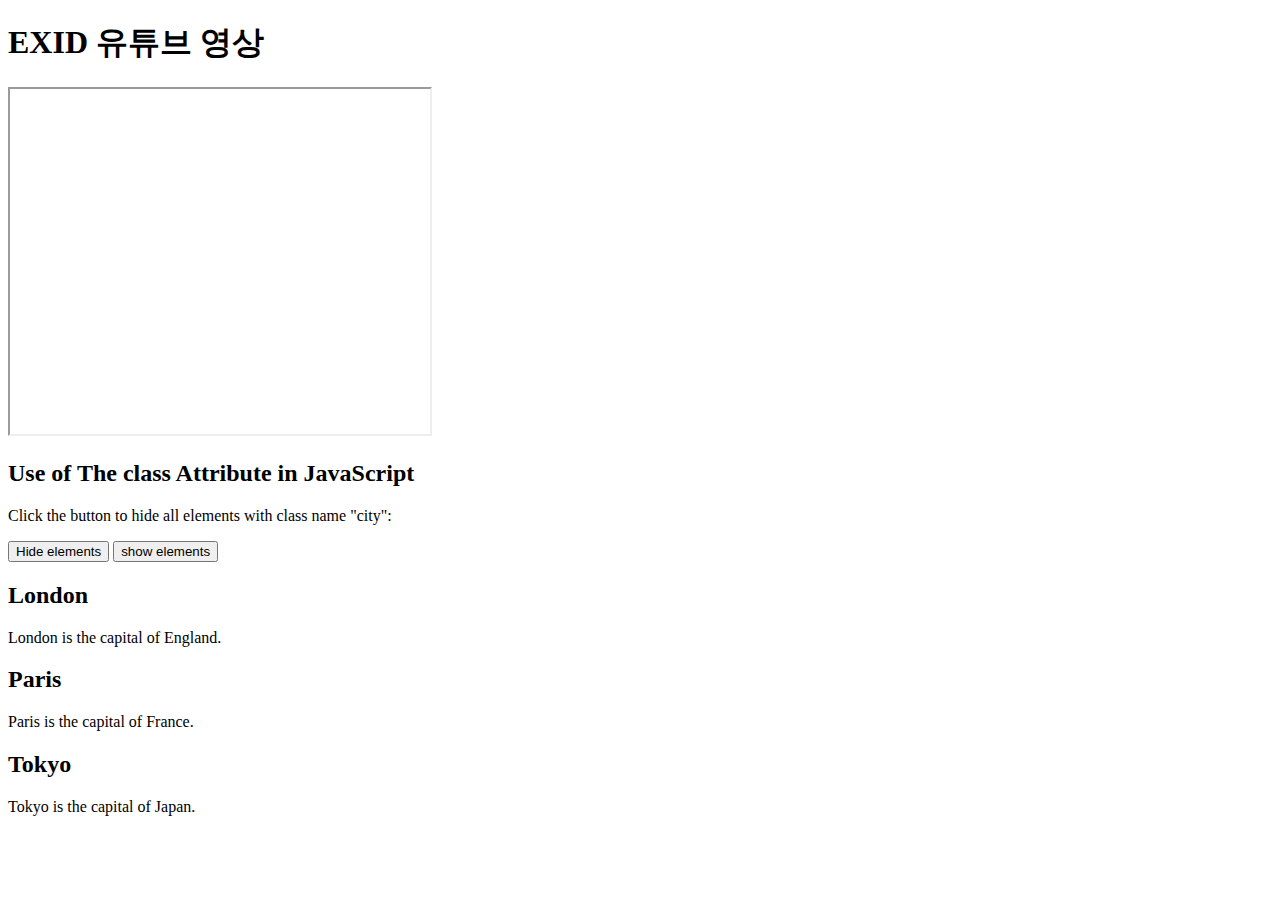
<file: index.html>
<!DOCTYPE html>
<html lang="en">
<head>
    <meta charset="UTF-8">
    <meta http-equiv="X-UA-Compatible" content="IE=edge">
    <meta name="viewport" content="width=device-width, initial-scale=1.0">
    <title>Document</title>
</head>
<body>
    <h1>EXID 유튜브 영상</h1>

<iframe width="420" height="345" src="https://www.youtube.com/embed/U8M8LNnWMzk">
</iframe>

    <h2>Use of The class Attribute in JavaScript</h2>
    <p>Click the button to hide all elements with class name "city":</p>

    <button onclick="myFunction()">Hide elements</button>
    <button onclick="myFunction1()">show elements</button>

    <h2 class="city">London</h2>
    <p>London is the capital of England.</p>

    <h2 class="city">Paris</h2>
    <p>Paris is the capital of France.</p>

    <h2 class="city">Tokyo</h2>
    <p>Tokyo is the capital of Japan.</p>

    <script>
    function myFunction() {
  var x = document.getElementsByClassName("city");
  for (var i = 0; i < x.length; i++) {
    x[i].style.display = "none";
  }
    }

    function myFunction1() {
  var x = document.getElementsByClassName("city");
  for (var i = 0; i < x.length; i++) {
    x[i].style.display = "block";
  }
    }

    </script>

</body>
</html>
</file>
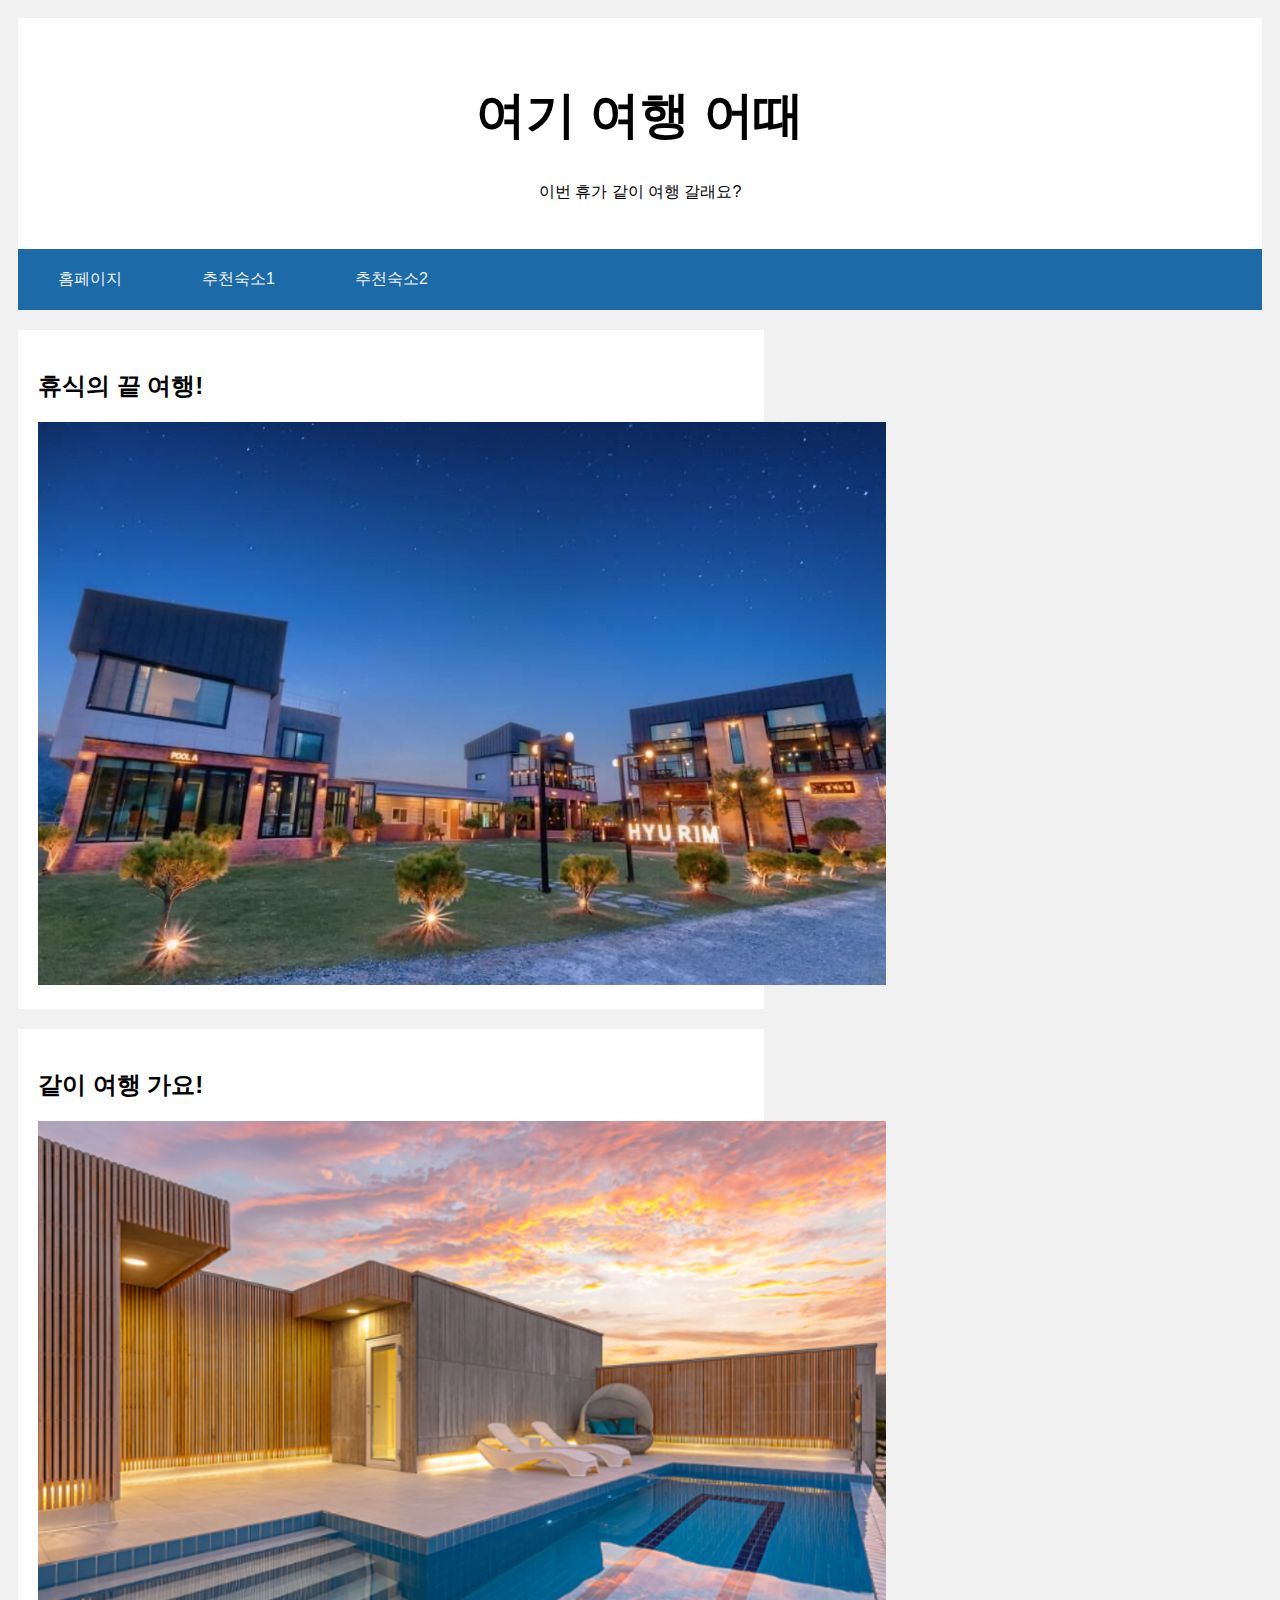
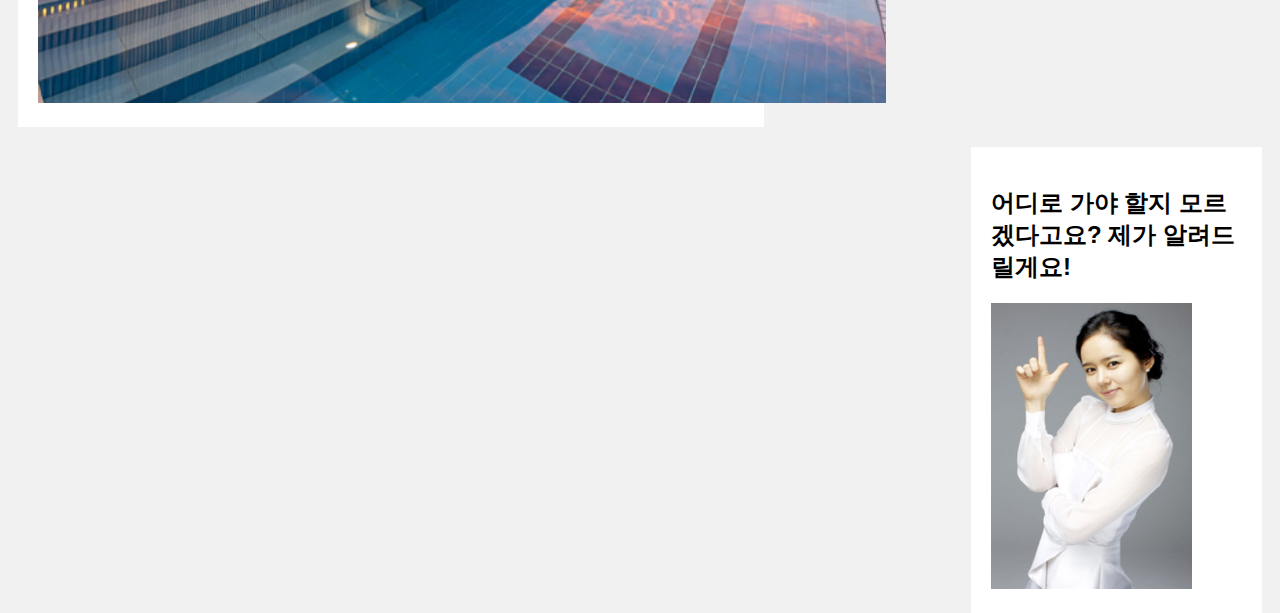
<file: html5/index.html>
<!DOCTYPE html>
<html lang="ko">
<head>
    <meta charset="UTF-8">
    <meta name="viewport" content="width=device-width, initial-scale=1.0">
    <title>여기 여행 어때?</title>
</head>
<style>
    * {
      box-sizing: border-box;
    }
    
    body {
      font-family: Arial;
      padding: 10px;
      background: #f1f1f1;
    }
    
    /* Header/Blog Title */
    .header {
      padding: 30px;
      text-align: center;
      background: white;
    }
    
    .header h1 {
      font-size: 50px;
    }
    
    /* Style the top navigation bar */
    .topnav {
      overflow: hidden;
      background-color: rgb(29, 106, 168);
    }
    
    /* Style the topnav links */
    .topnav a {
      float: left;
      display: block;
      color: #f2f2f2;
      text-align: center;
      padding: 20px 40px;
      text-decoration: none;
    }
    
    /* Change color on hover */
    .topnav a:hover {
      background-color: #ddd;
      color: black;
    }
    
    /* Create two unequal columns that floats next to each other */
    /* Left column */
    .leftcolumn {   
      float: left;
      width: 60%;
    }
    
    /* Right column */
    .rightcolumn {
      float: right;
      width: 25%;
      background-color: #f1f1f1;
      padding-left: 20px;
    }
    
    /* Fake image */
    .fakeimg {
      background-color: #aaa;
      width: 100%;
      padding: 20px;
    }
    
    /* Add a card effect for articles */
    .card {
      background-color: white;
      padding: 20px;
      margin-top: 20px;
    }
    
    /* Clear floats after the columns */
    .row:after {
      content: "";
      display: table;
      clear: both;
    }
    
    /* Footer */
    .footer {
      padding: 20px;
      text-align: center;
      background: #ddd;
      margin-top: 20px;
    }
    
    /* Responsive layout - when the screen is less than 800px wide, make the two columns stack on top of each other instead of next to each other */
    @media screen and (max-width: 800px) {
      .leftcolumn, .rightcolumn {   
        width: 100%;
        padding: 0;
      }
    }
    
    /* Responsive layout - when the screen is less than 400px wide, make the navigation links stack on top of each other instead of next to each other */
    @media screen and (max-width: 400px) {
      .topnav a {
        float: none;
        width: 100%;
      }
    }
    </style>
    </head>
    <body>
    
    <div class="header">
      <h1>여기 여행 어때</h1>
      <p>이번 휴가 같이 여행 갈래요?</p>
    </div>
    
    <div class="topnav">
      <a href="./index.html">홈페이지</a>
      <a href="./place1.html">추천숙소1</a>
      <a href="./place2.html">추천숙소2</a>
    </div>
    
    <div class="row">
      <div class="leftcolumn">
        <div class="card">
          <h2>휴식의 끝 여행!</h2>
          <img src="./image/첫 홈페이지 사진.png" style="width: 120%;height:100%;"></div></a>
        <div class="card">
          <h2>같이 여행 가요!</h2>
          <img src="./image/숙소사진수정본.png" style="width: 120%;height:100%;"></div>
        </div>
      </div>
      <div class="rightcolumn">
        <div class="card">
          <h2>어디로 가야 할지 모르겠다고요? 제가 알려드릴게요!</h2>
          <img src="./image/가이드.png" style="width: 80%;height:80%;"></div>
        </div>
      </div>
    </div>
    
    
    </body>
    </html>
    
<body>

</body>
</html>
</file>
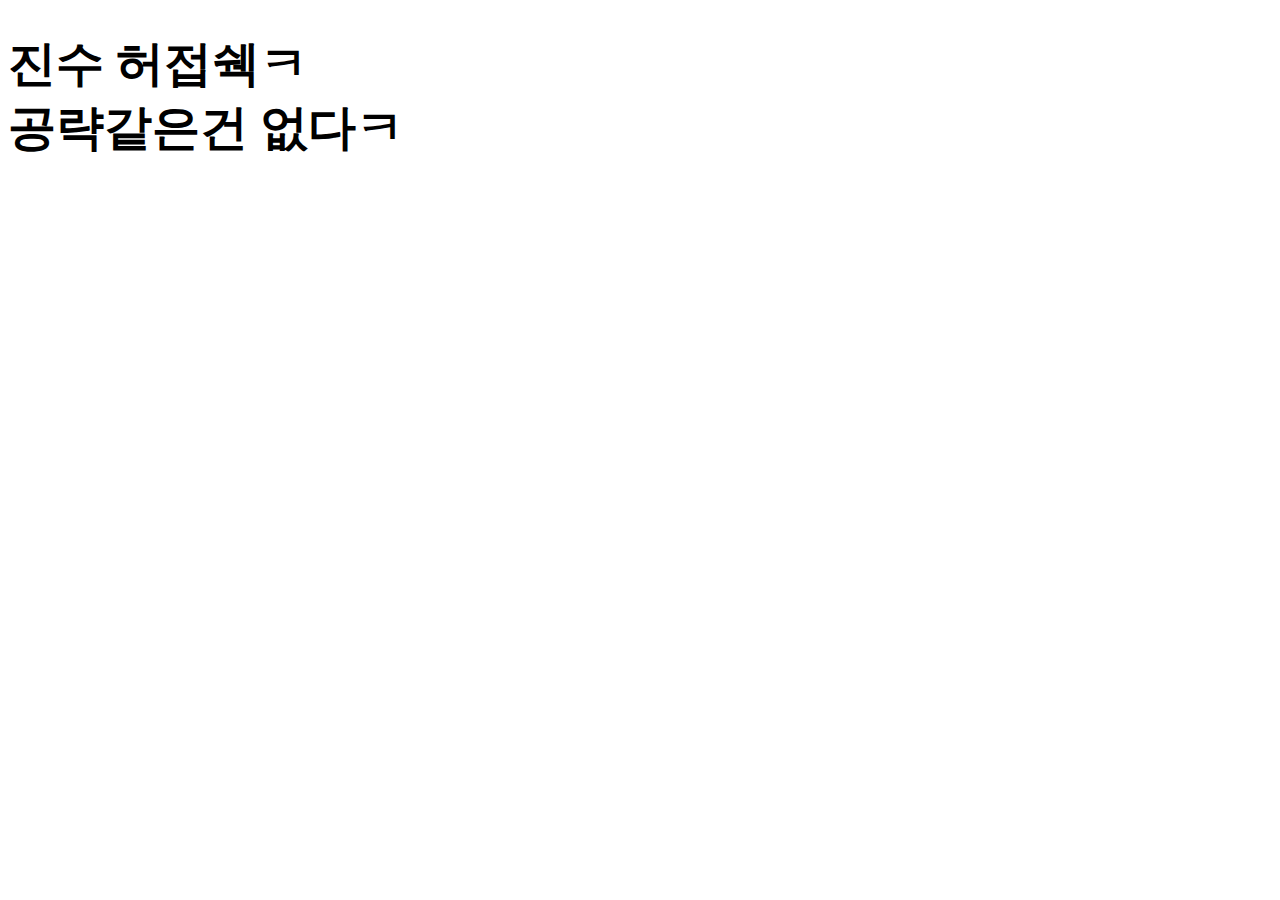
<file: html/lol.html>
<!DOCTYPE html>
<html lang="en">
<head>
    <meta charset="UTF-8">
    <meta http-equiv="X-UA-Compatible" content="IE=edge">
    <meta name="viewport" content="width=device-width, initial-scale=1.0">
    <title>Document</title>
</head>
<body>
    
    <h1 style="font-size:300%;"><strong>진수 허접쉑ㅋ</strong><br>공략같은건 없다ㅋ</h1>
</body>
</html>
</file>
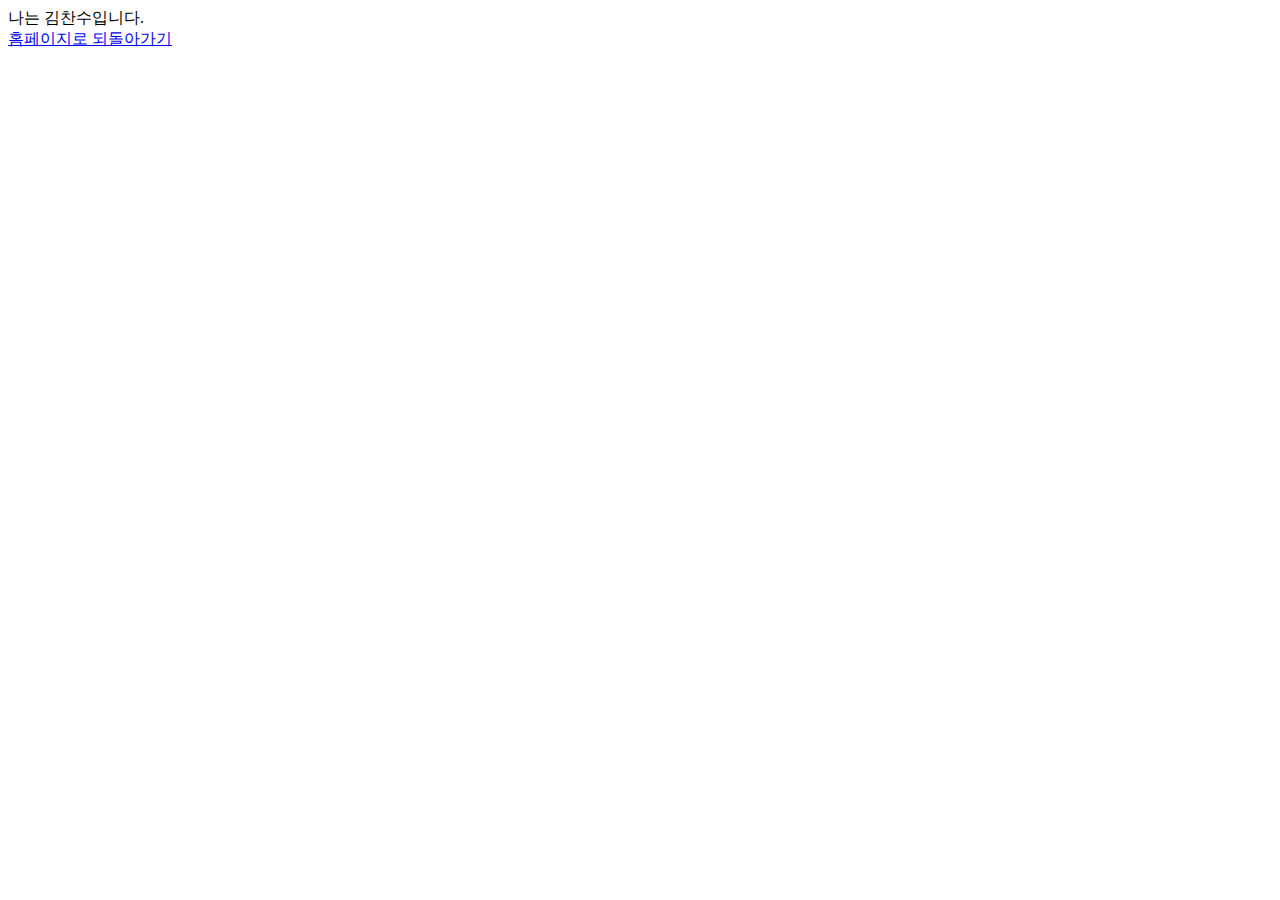
<file: html/profile.html>
<!DOCTYPE html>
<html lang="en">
<head>
    <meta charset="UTF-8">
    <meta http-equiv="X-UA-Compatible" content="IE=edge">
    <meta name="viewport" content="width=device-width, initial-scale=1.0">
    <title>Document</title>
</head>
<body>
    나는 김찬수입니다. 
    <br>
    <a href="../index.html">홈페이지로 되돌아가기</a>
</body>
</html>
</file>
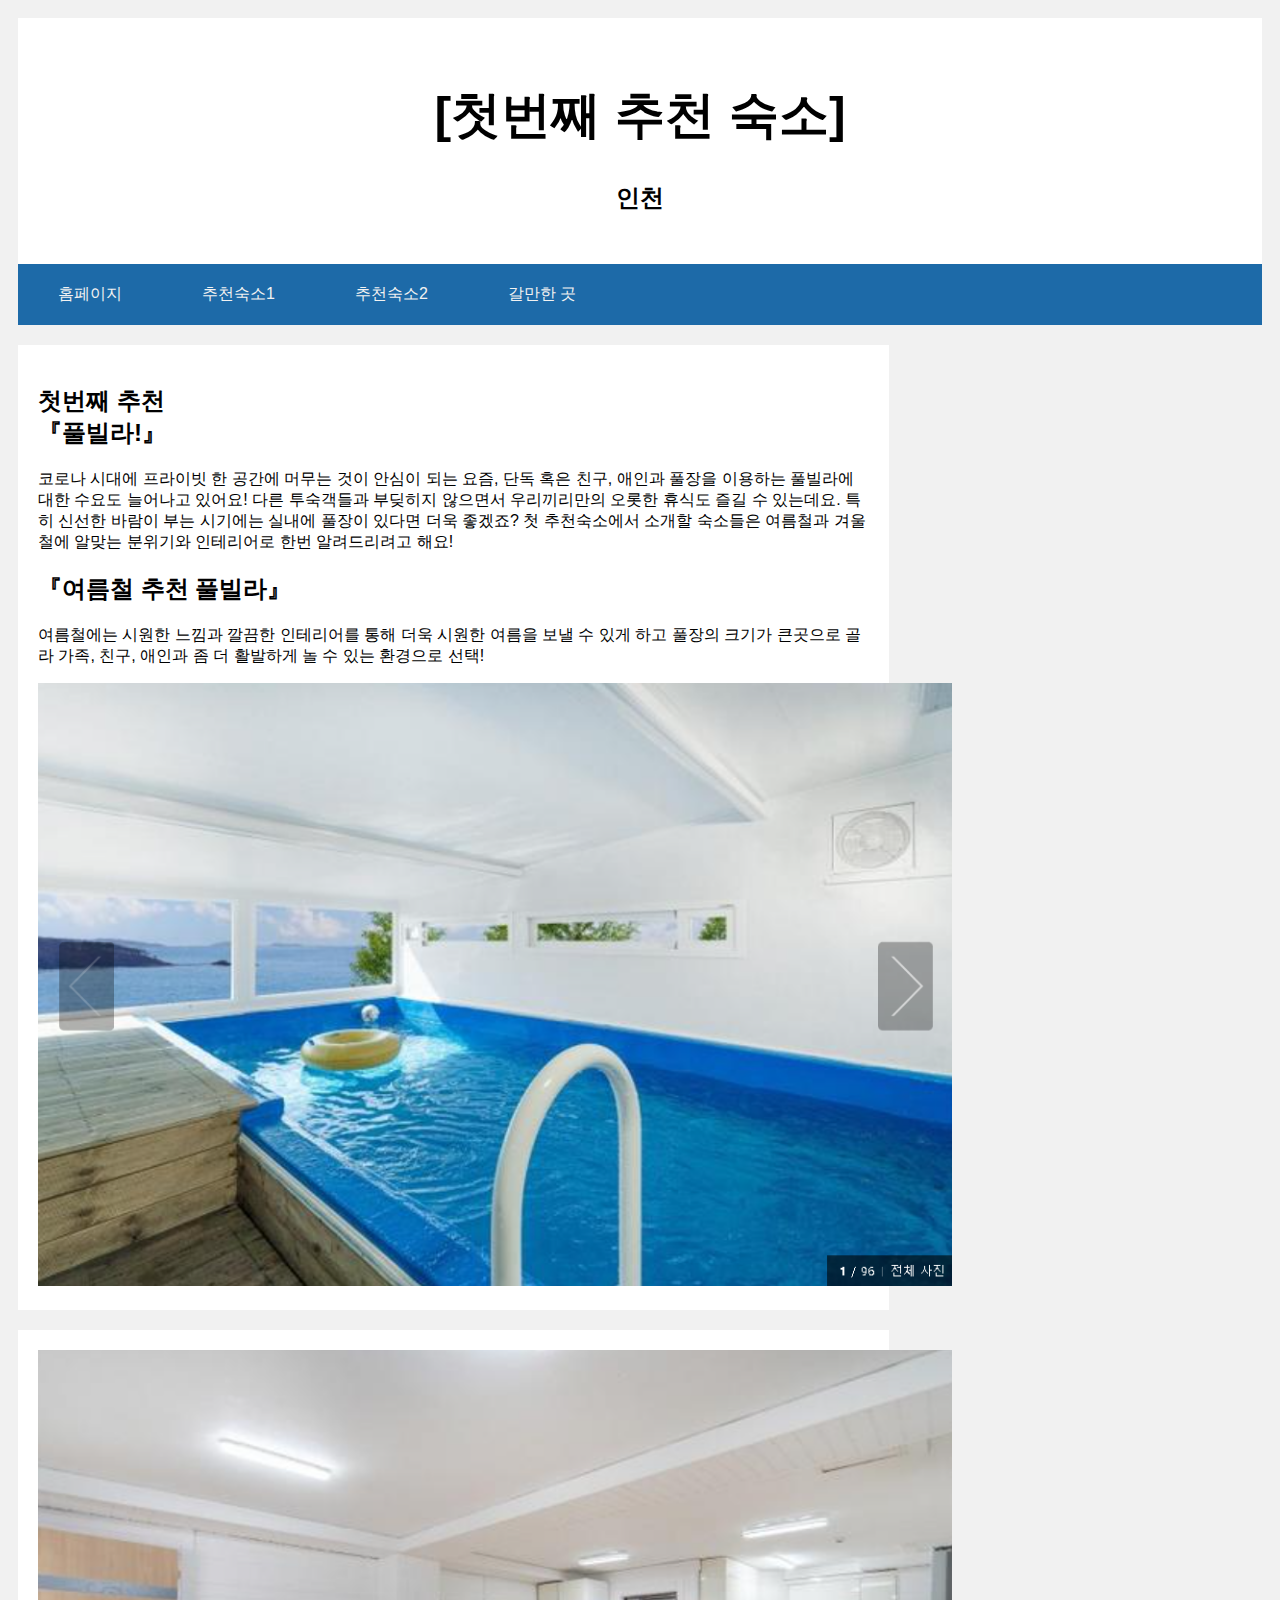
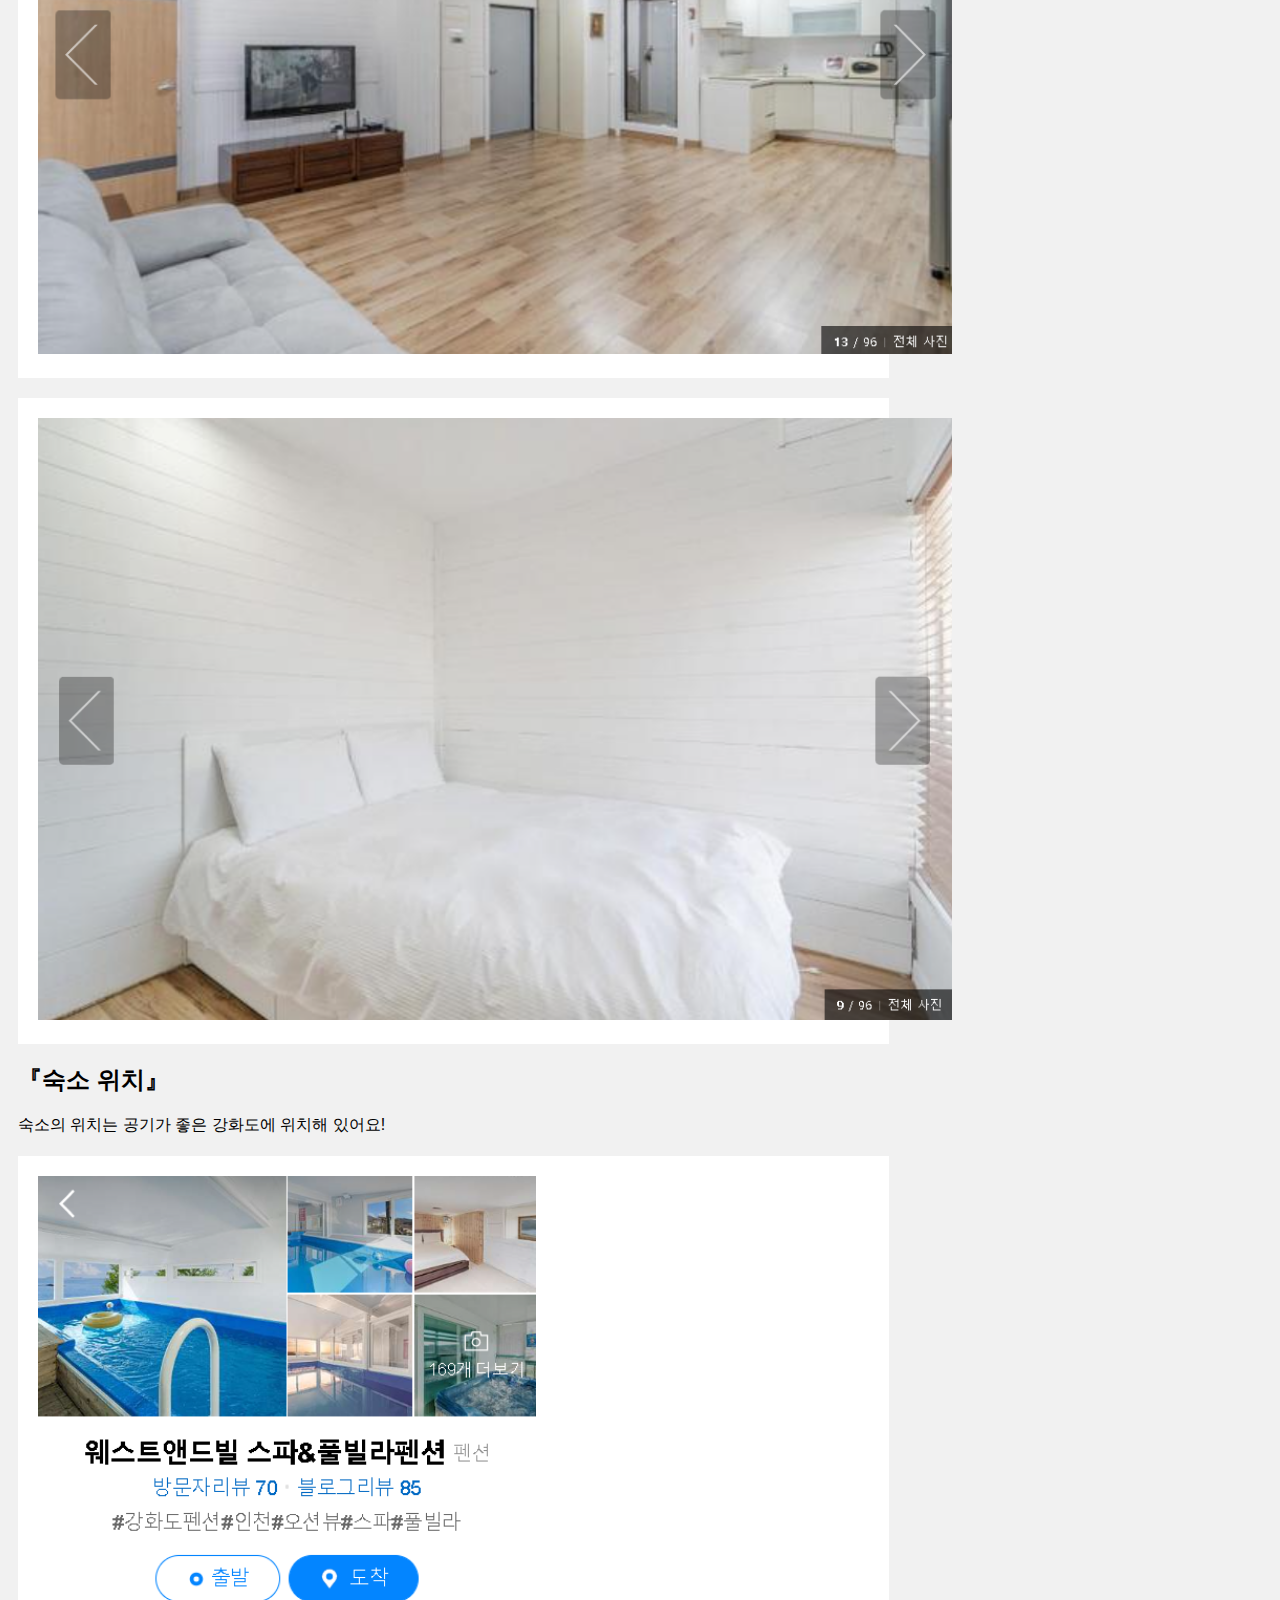
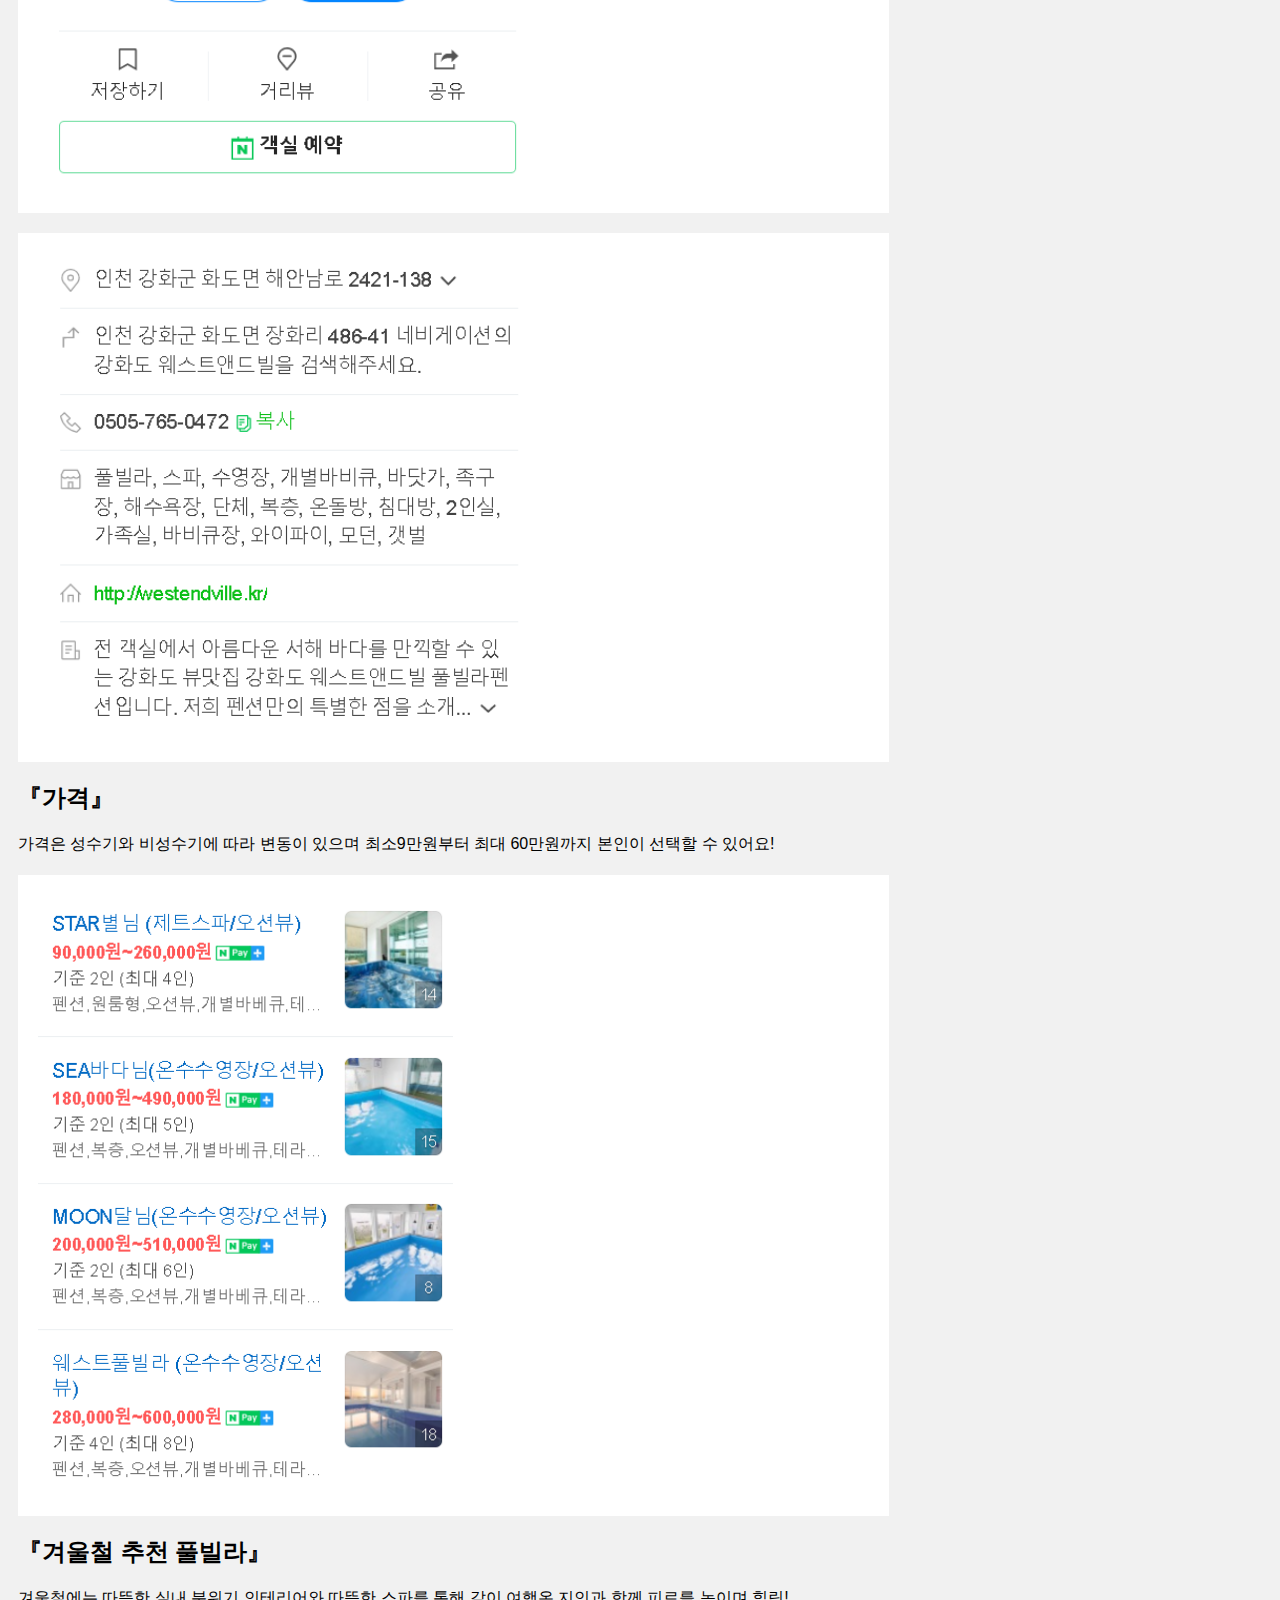
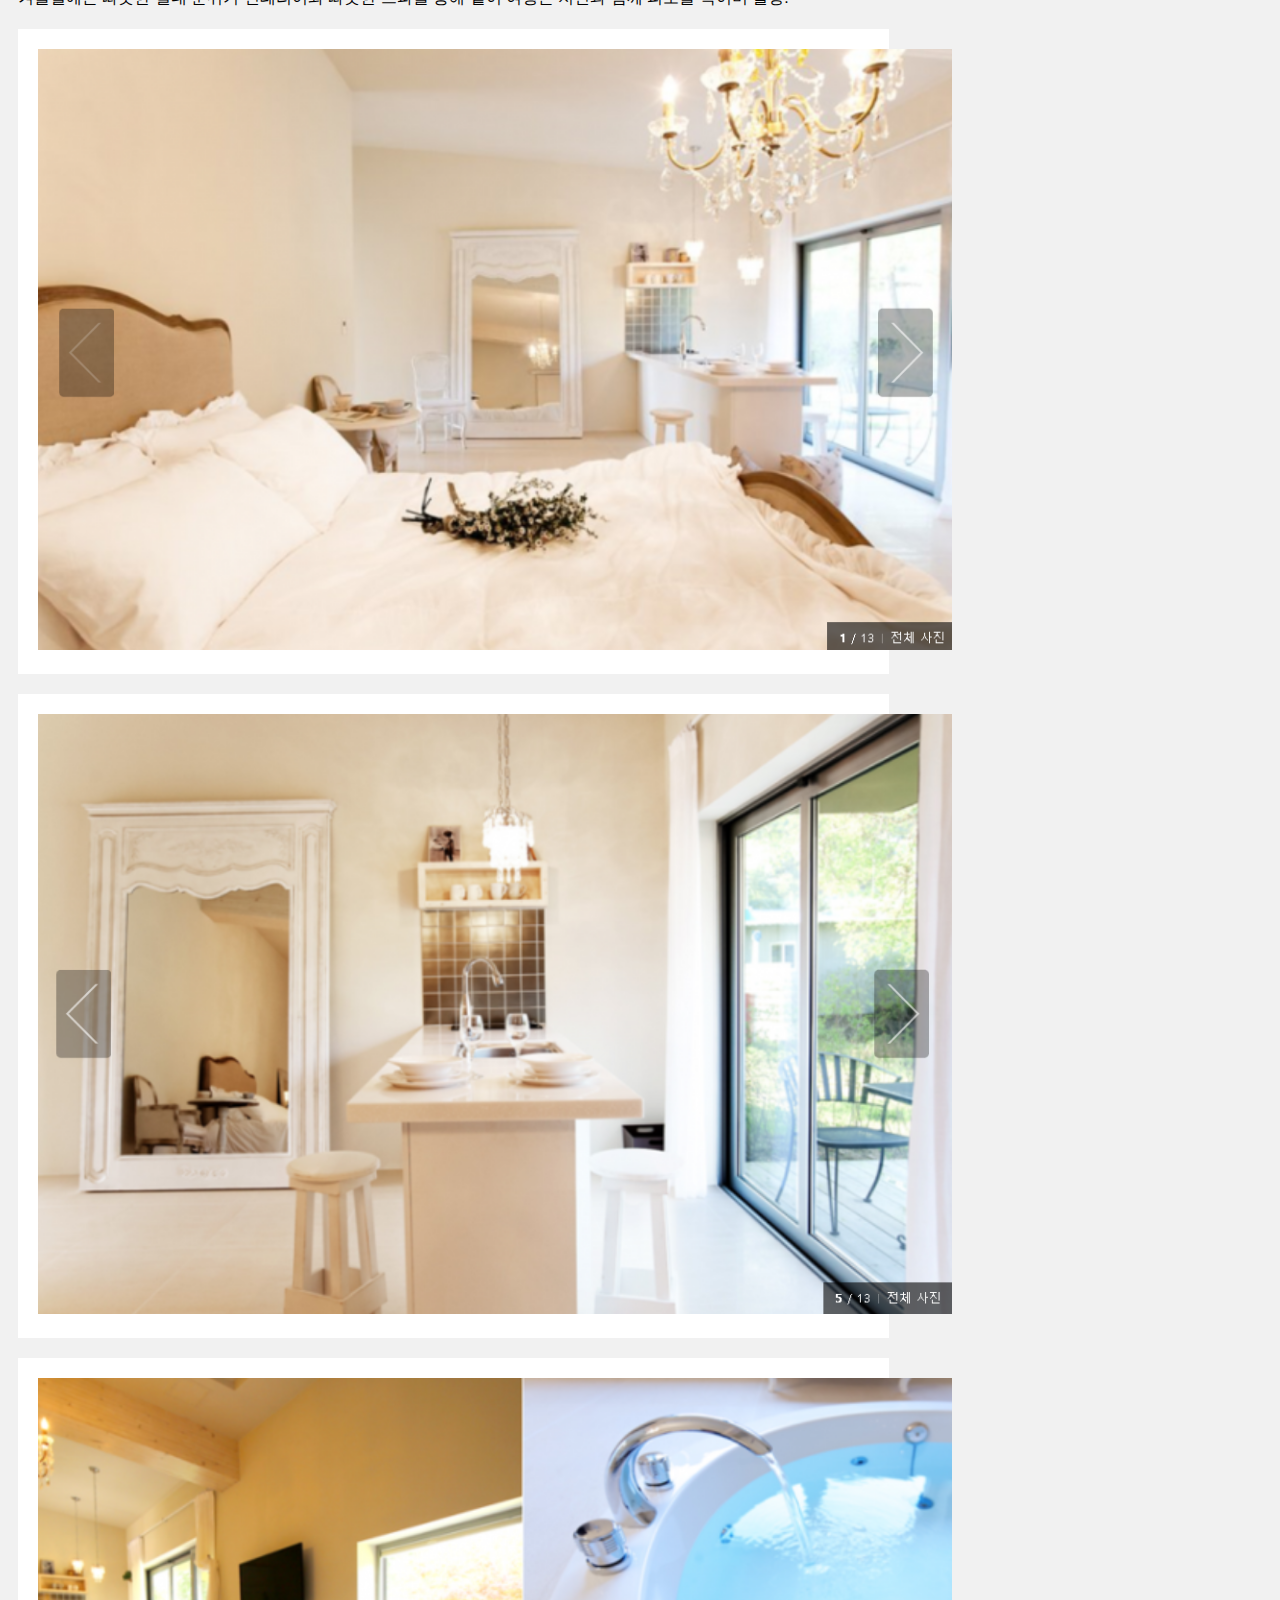
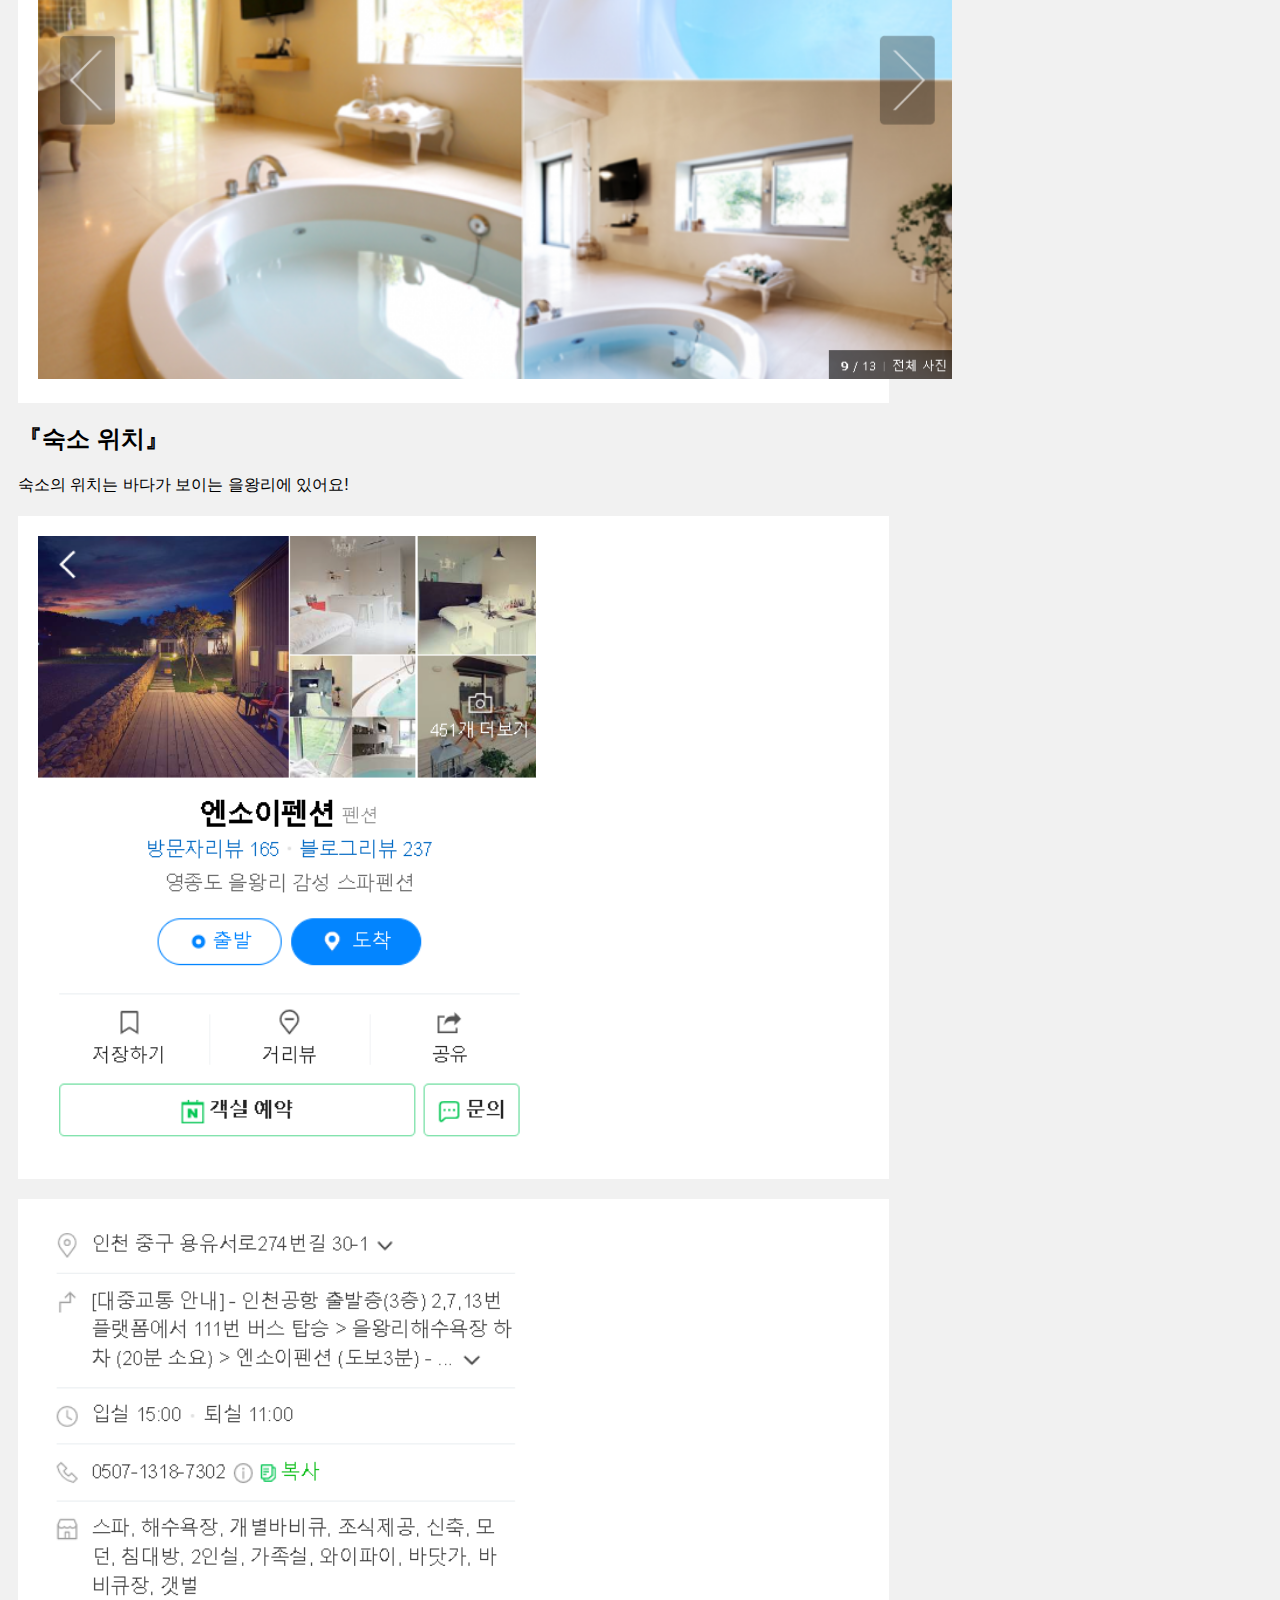
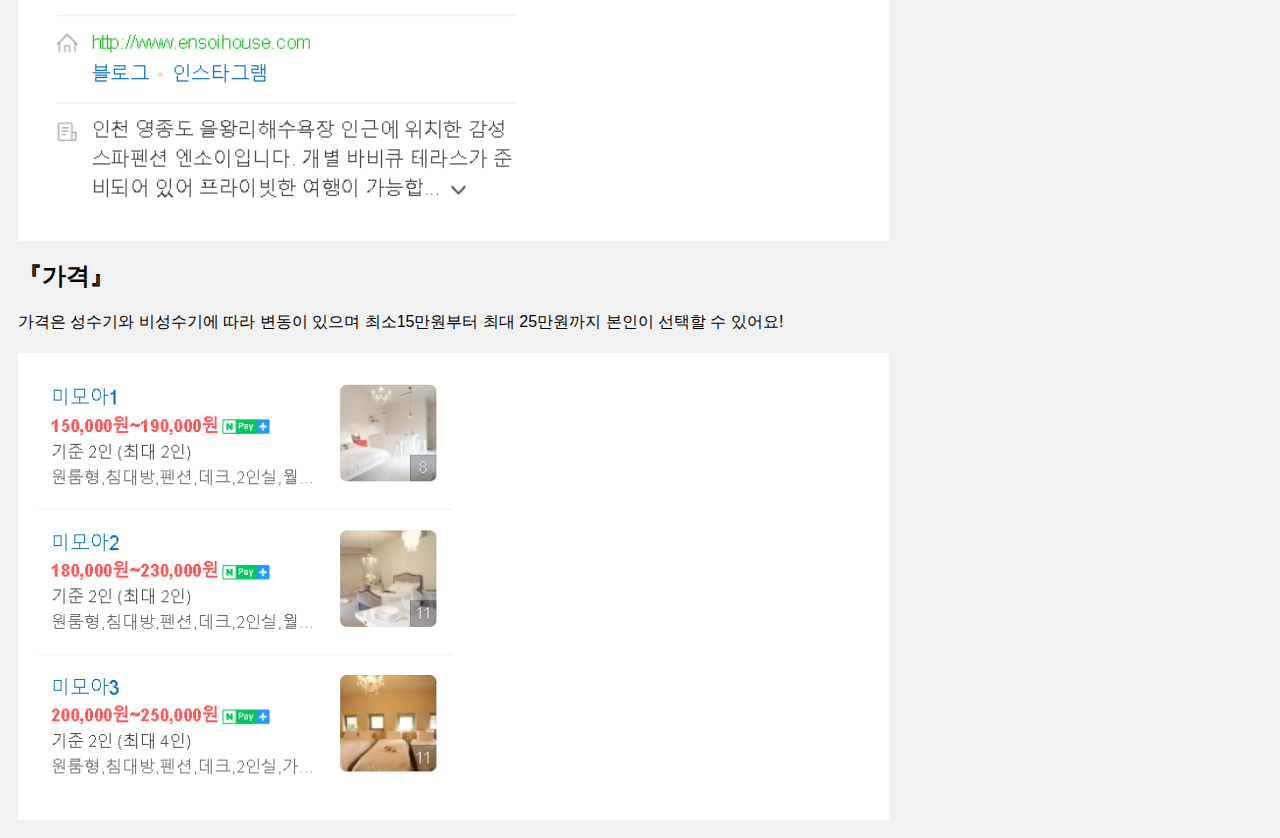
<file: html5/outside.html>
<!DOCTYPE html>
<html lang="ko">
<head>
    <meta charset="UTF-8">
    <meta name="viewport" content="width=device-width, initial-scale=1.0">
    <title>여기 여행 어때?</title>
</head>
<style>
    * {
      box-sizing: border-box;
    }
    
    body {
      font-family: Arial;
      padding: 10px;
      background: #f1f1f1;
    }
    
    /* Header/Blog Title */
    .header {
      padding: 30px;
      text-align: center;
      background: white;
    }
    
    .header h1 {
      font-size: 50px;
    }
    
    /* Style the top navigation bar */
    .topnav {
      overflow: hidden;
      background-color: rgb(29, 106, 168);
    }
    
    /* Style the topnav links */
    .topnav a {
      float: left;
      display: block;
      color: #f2f2f2;
      text-align: center;
      padding: 20px 40px;
      text-decoration: none;
    }
    
    /* Change color on hover */
    .topnav a:hover {
      background-color: #ddd;
      color: black;
    }
    
    /* Create two unequal columns that floats next to each other */
    /* Left column */
    .leftcolumn {   
      float: left;
      width: 70%;
    }
    
    /* Right column */
    .rightcolumn {
      float: right;
      width: 20%;
      background-color: #f1f1f1;
      padding-left: 20px;
    }
    
    /* Fake image */
    .fakeimg {
      background-color: #aaa;
      width: 100%;
      padding: 20px;
    }
    
    /* Add a card effect for articles */
    .card {
      background-color: white;
      padding: 20px;
      margin-top: 20px;
    }
    
    /* Clear floats after the columns */
    .row:after {
      content: "";
      display: table;
      clear: both;
    }
    
    /* Footer */
    .footer {
      padding: 20px;
      text-align: center;
      background: #ddd;
      margin-top: 20px;
    }
    
    /* Responsive layout - when the screen is less than 800px wide, make the two columns stack on top of each other instead of next to each other */
    @media screen and (max-width: 800px) {
      .leftcolumn, .rightcolumn {   
        width: 100%;
        padding: 0;
      }
    }
    
    /* Responsive layout - when the screen is less than 400px wide, make the navigation links stack on top of each other instead of next to each other */
    @media screen and (max-width: 400px) {
      .topnav a {
        float: none;
        width: 100%;
      }
    }
    </style>
    </head>
    <body>

        <div class="header">
            <h1>[첫번째 추천 숙소]</h1>
            <h2>인천</h2>
          </div>
    
    <div class="topnav">
      <a href="./index.html">홈페이지</a>
      <a href="./place1.html">추천숙소1</a>
      <a href="./place2.html">추천숙소2</a>
      <a href="./outside.html">갈만한 곳</a>
    </div>
    
    <div class="row">
      <div class="leftcolumn">
        <div class="card">
          <h2>첫번째 추천<br> 『풀빌라!』</h2>
          <p>코로나 시대에 프라이빗 한 공간에 머무는 것이 안심이 되는 요즘, 단독 혹은 친구, 애인과 풀장을 이용하는 풀빌라에 대한 수요도 늘어나고 있어요! 다른 투숙객들과 부딪히지 않으면서 우리끼리만의 오롯한 휴식도 즐길 수 있는데요. 특히 신선한 바람이 부는 시기에는 실내에 풀장이 있다면 더욱 좋겠죠? 첫 추천숙소에서 소개할 숙소들은 여름철과 겨울철에 알맞는 분위기와 인테리어로 한번 알려드리려고 해요!</p>
          <h2>『여름철 추천 풀빌라』</h2>
          <p>여름철에는 시원한 느낌과 깔끔한 인테리어를 통해 더욱 시원한 여름을 보낼 수 있게 하고 풀장의 크기가 큰곳으로 골라 가족, 친구, 애인과 좀 더 활발하게 놀 수 있는 환경으로 선택!</p>
          <img src="./image/여름 숙소1-1.png" style="width: 110%;height:110%;"></div>
          
          <div class="card">
          <img src="./image/여름 숙소1-2.png" style="width: 110%;height:110%;"></div>
          
          <div class="card">
          <img src="./image/여름 숙소1-3.png" style="width: 110%;height:110%;"></div>
         
          <h2>『숙소 위치』</h2>
          <p>숙소의 위치는 공기가 좋은 강화도에 위치해 있어요!</p>
          <div class="card">
          <img src="./image/여름 숙소1 위치-1.png" style="width: 60%;height:60%;"></div>
            
          <div class="card">
          <img src="./image/여름 숙소1 위치-2.png" style="width: 60%;height:60%;"></div>
          
          <h2>『가격』</h2>
          <p>가격은 성수기와 비성수기에 따라 변동이 있으며 최소9만원부터 최대 60만원까지 본인이 선택할 수 있어요!</p>
          <div class="card">
          <img src="./image/여름 숙소1 가격.png" style="width: 50%;height:50%;"></div>
          

          <h2>『겨울철 추천 풀빌라』</h2>
          <p>겨울철에는 따뜻한 실내 분위기 인테리어와 따뜻한 스파를 통해 같이 여행온 지인과 함께 피로를 녹이며 힐링!</p>
          <div class="card">
          <img src="./image/겨울 숙소1-1.png" style="width: 110%;height:110%;"></div>
          
          <div class="card">
          <img src="./image/겨울 숙소1-2.png" style="width: 110%;height:110%;"></div>
          
          <div class="card">
          <img src="./image/겨울 숙소1-3.png" style="width: 110%;height:110%;"></div>

          <h2>『숙소 위치』</h2>
          <p>숙소의 위치는 바다가 보이는 을왕리에 있어요!</p>
          <div class="card">
          <img src="./image/겨울 숙소1 위치-1.png" style="width: 60%;height:60%;"></div>
            
          <div class="card">
          <img src="./image/겨울 숙소1 위치-2.png" style="width: 60%;height:60%;"></div>

          <h2>『가격』</h2>
          <p>가격은 성수기와 비성수기에 따라 변동이 있으며 최소15만원부터 최대 25만원까지 본인이 선택할 수 있어요!</p>
          <div class="card">
          <img src="./image/겨울 숙소1 가격.png" style="width: 50%;height:50%;"></div>
          
        </div>
      </div>
    </div>
    
    
    </body>
    </html>
    
<body>

</body>
</html>
</file>
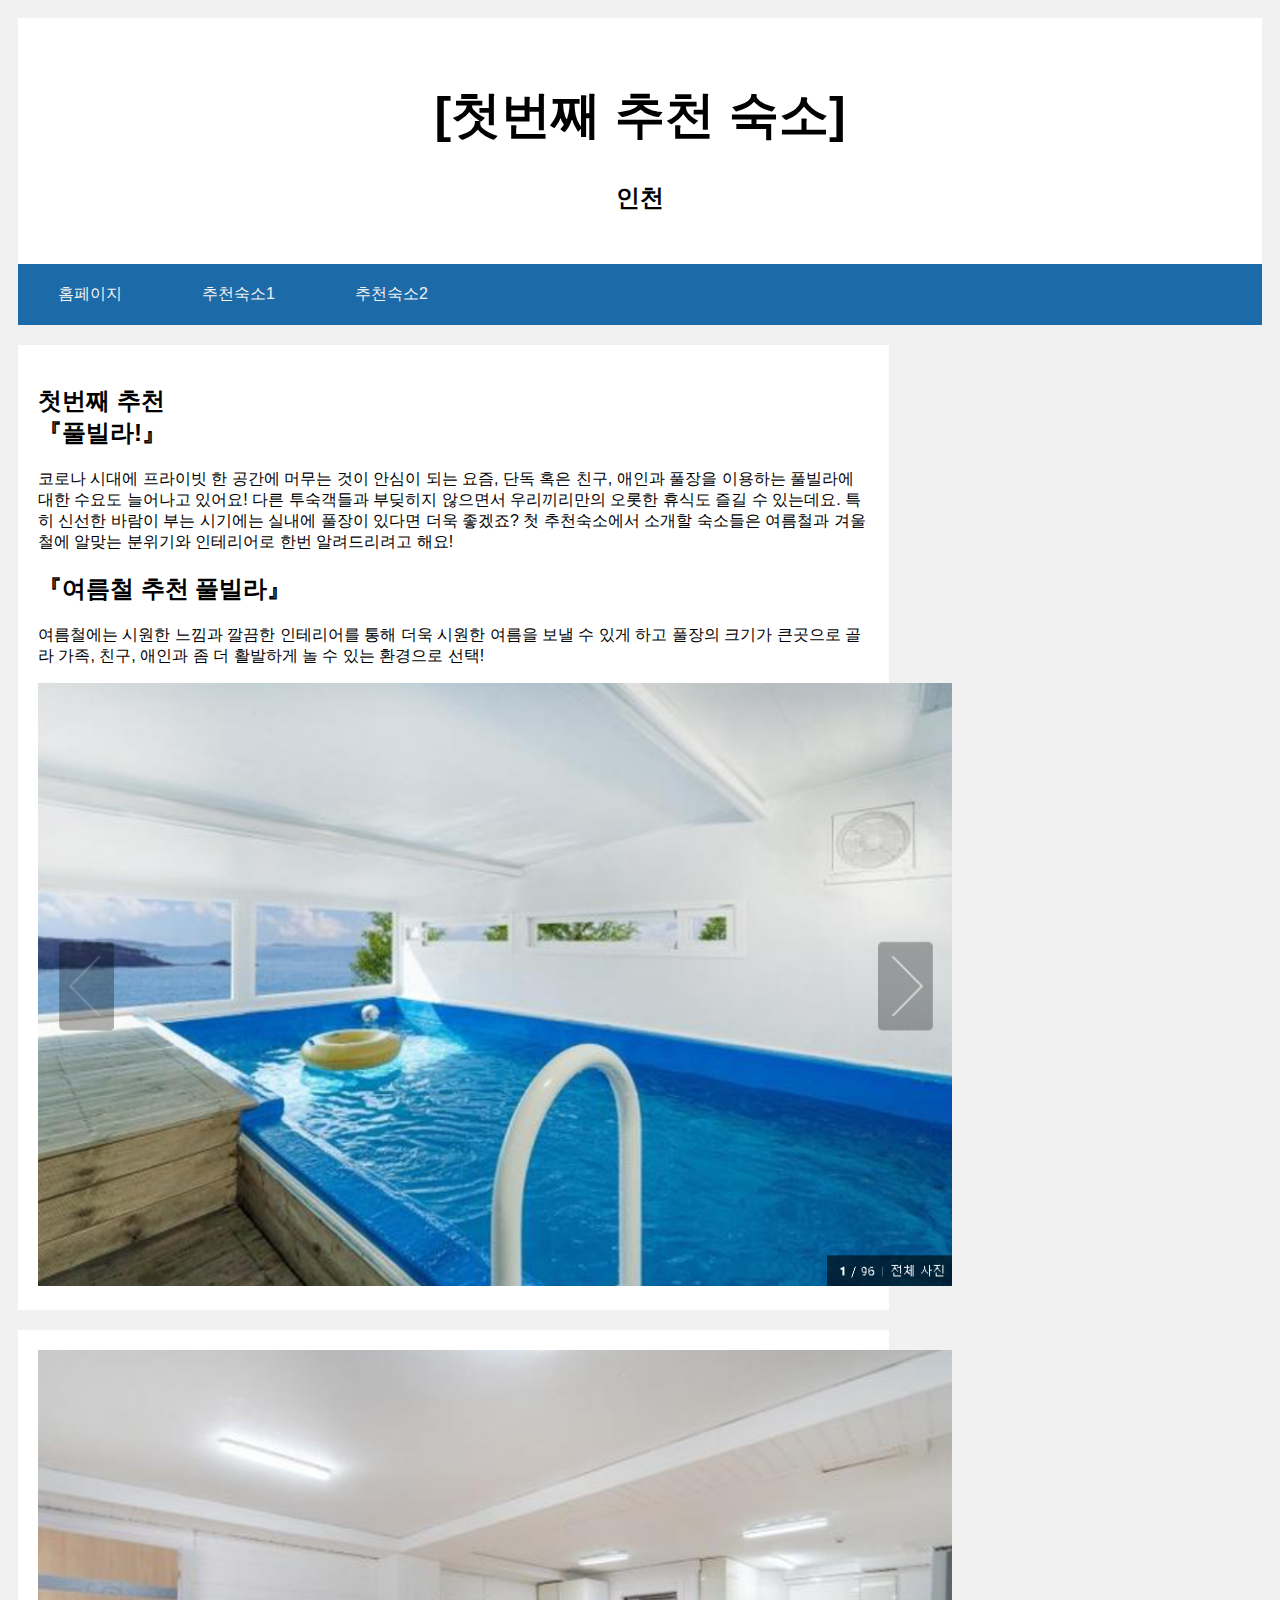
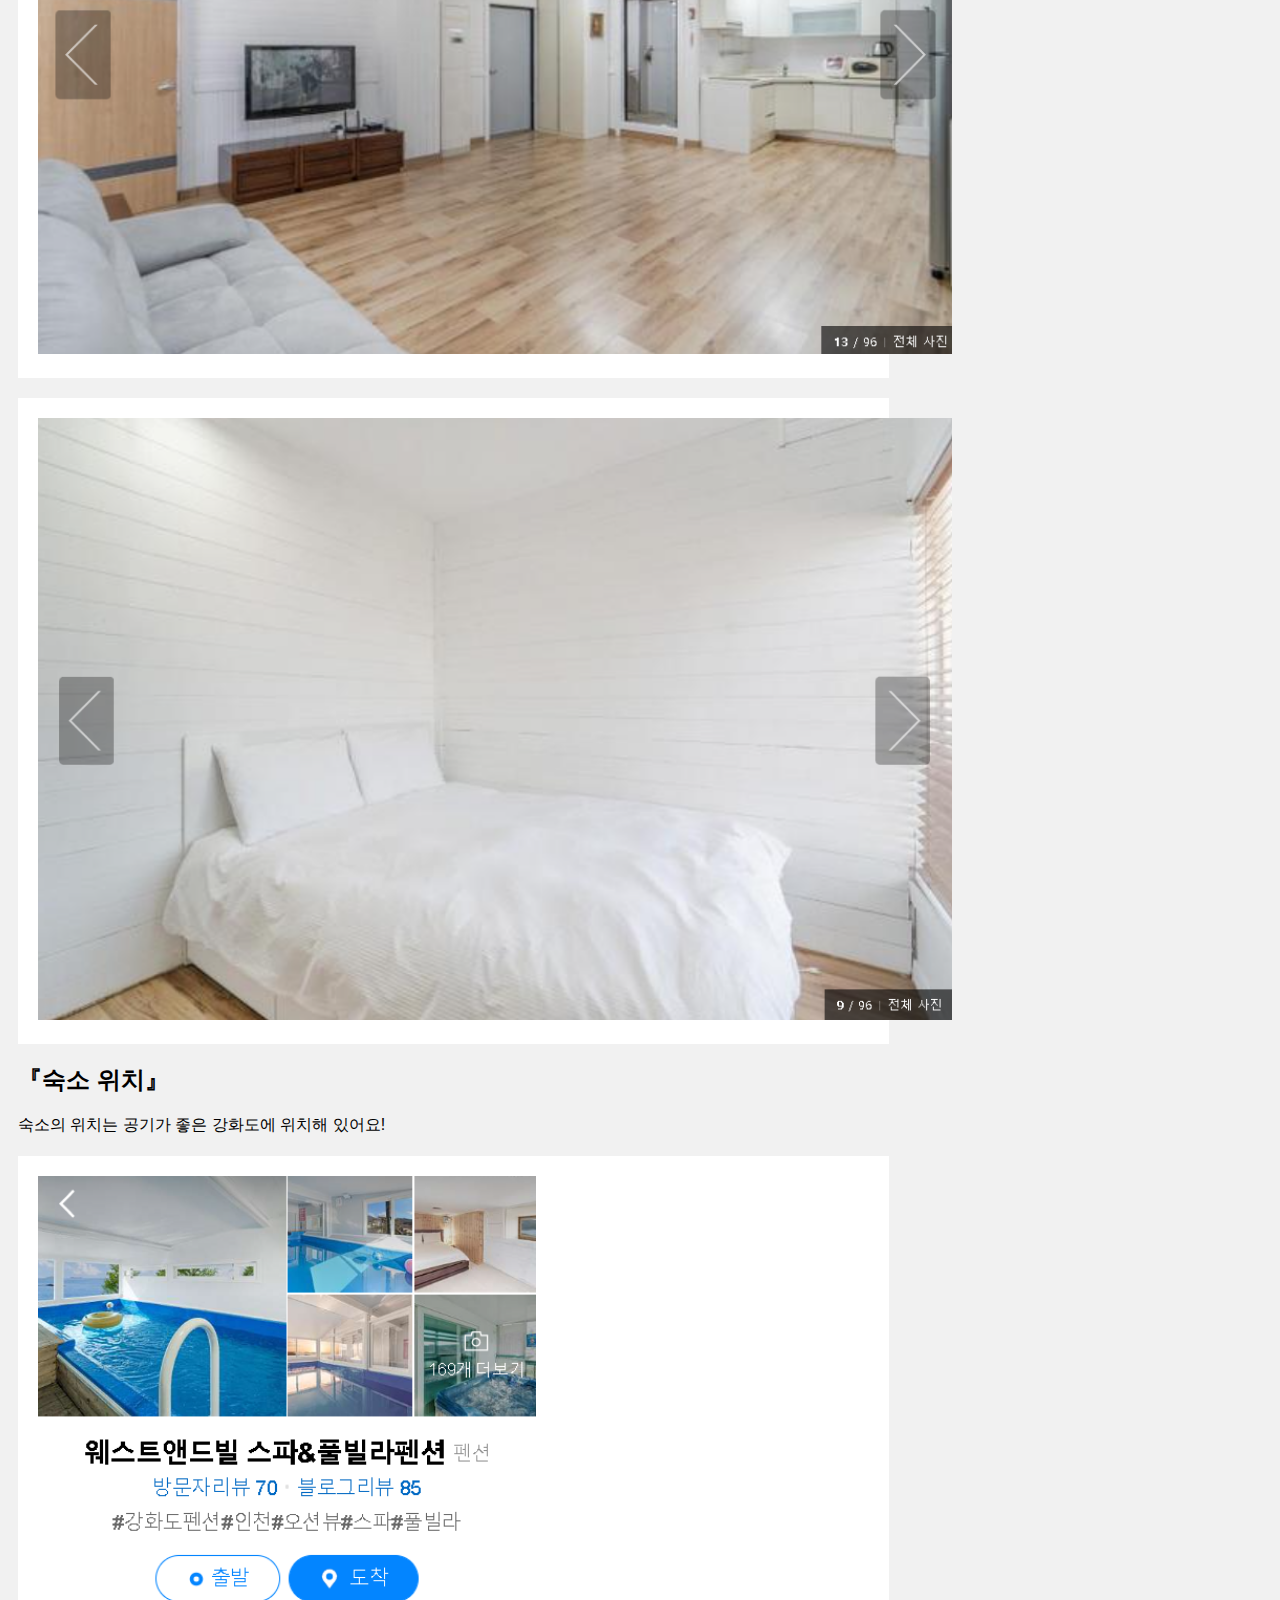
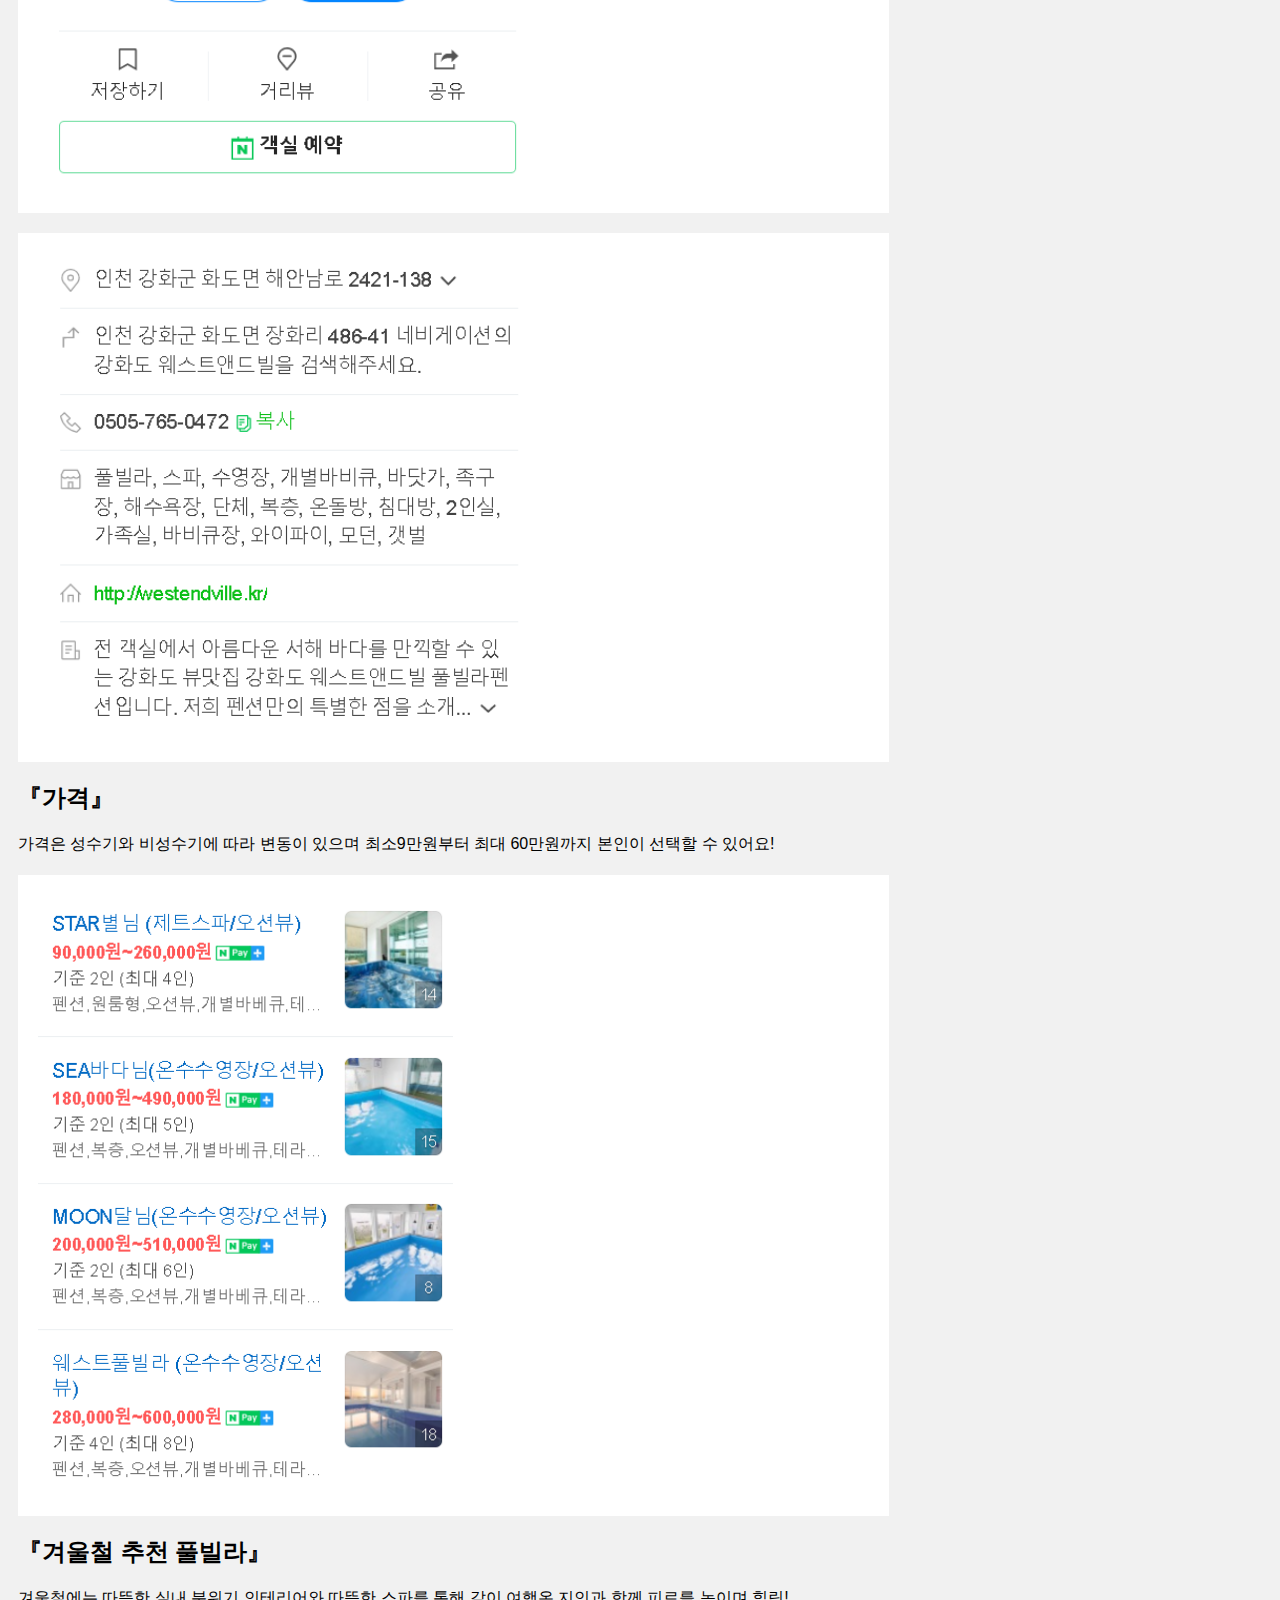
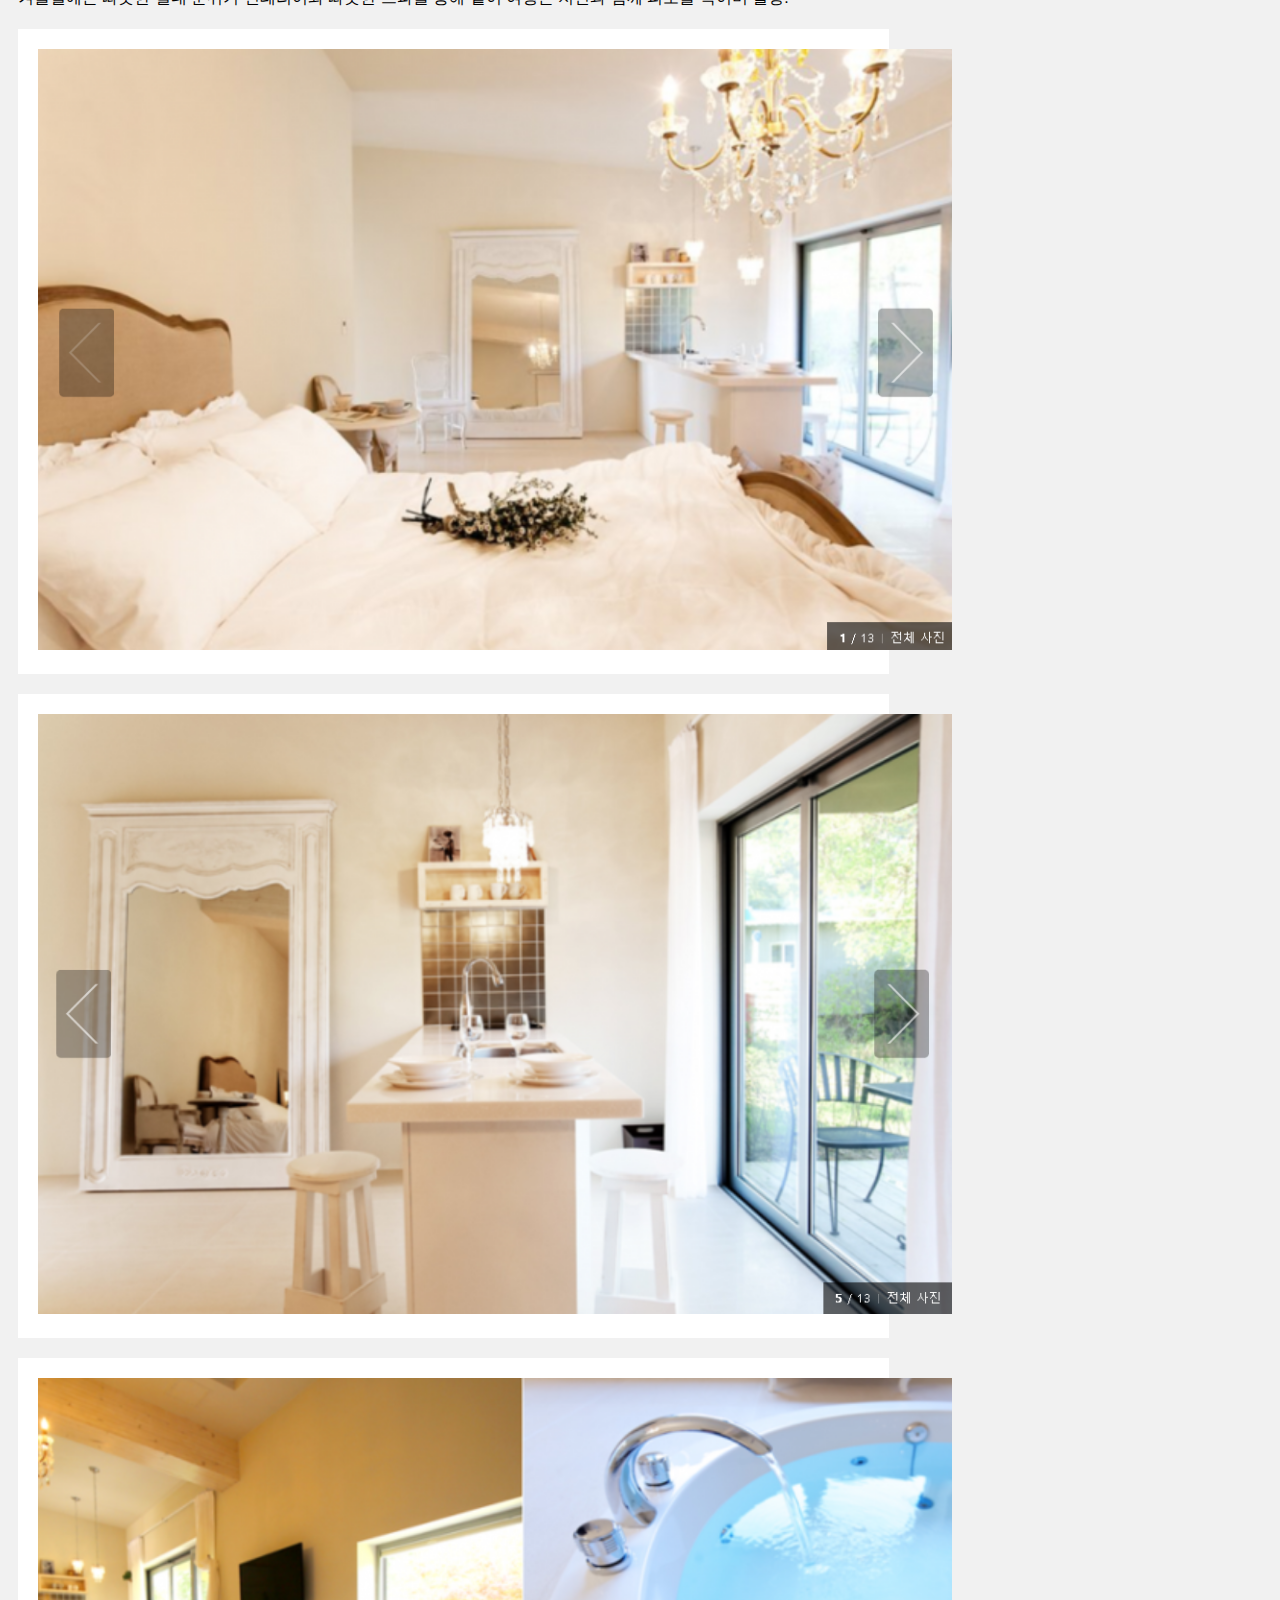
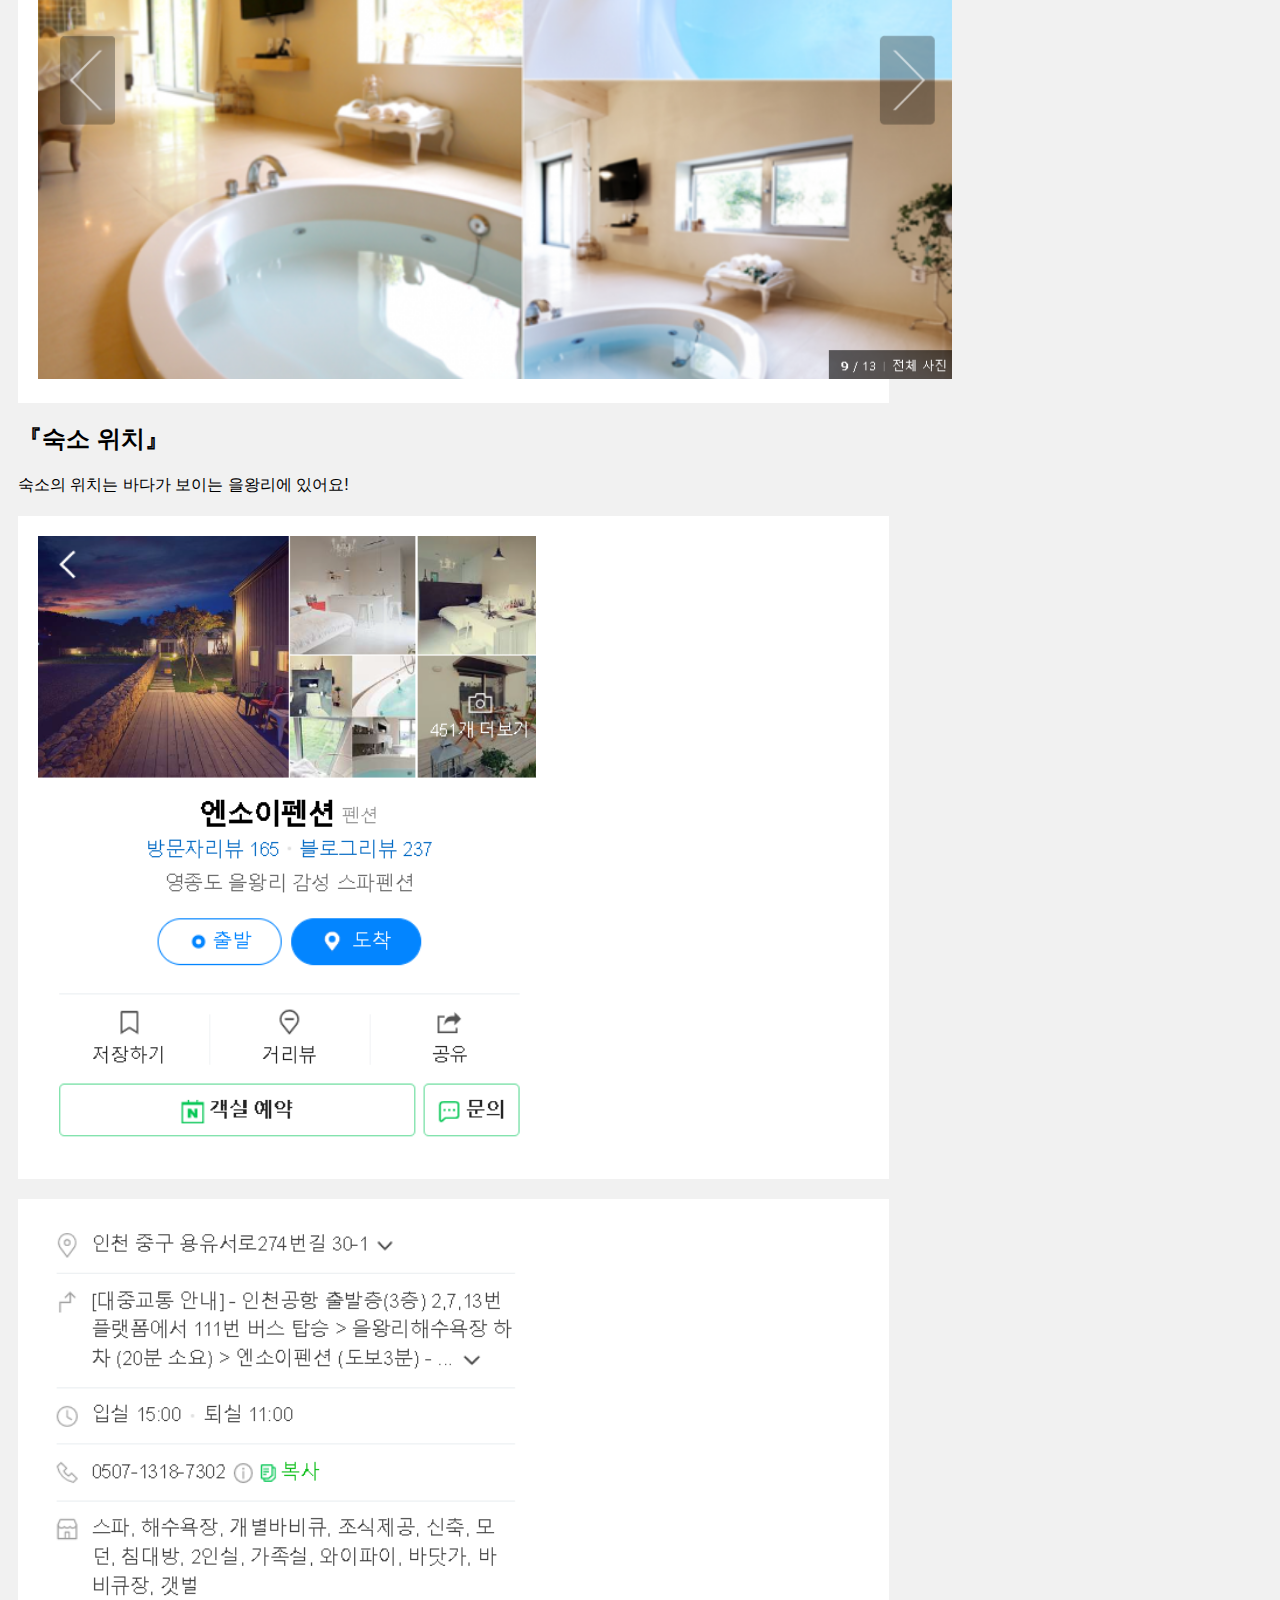
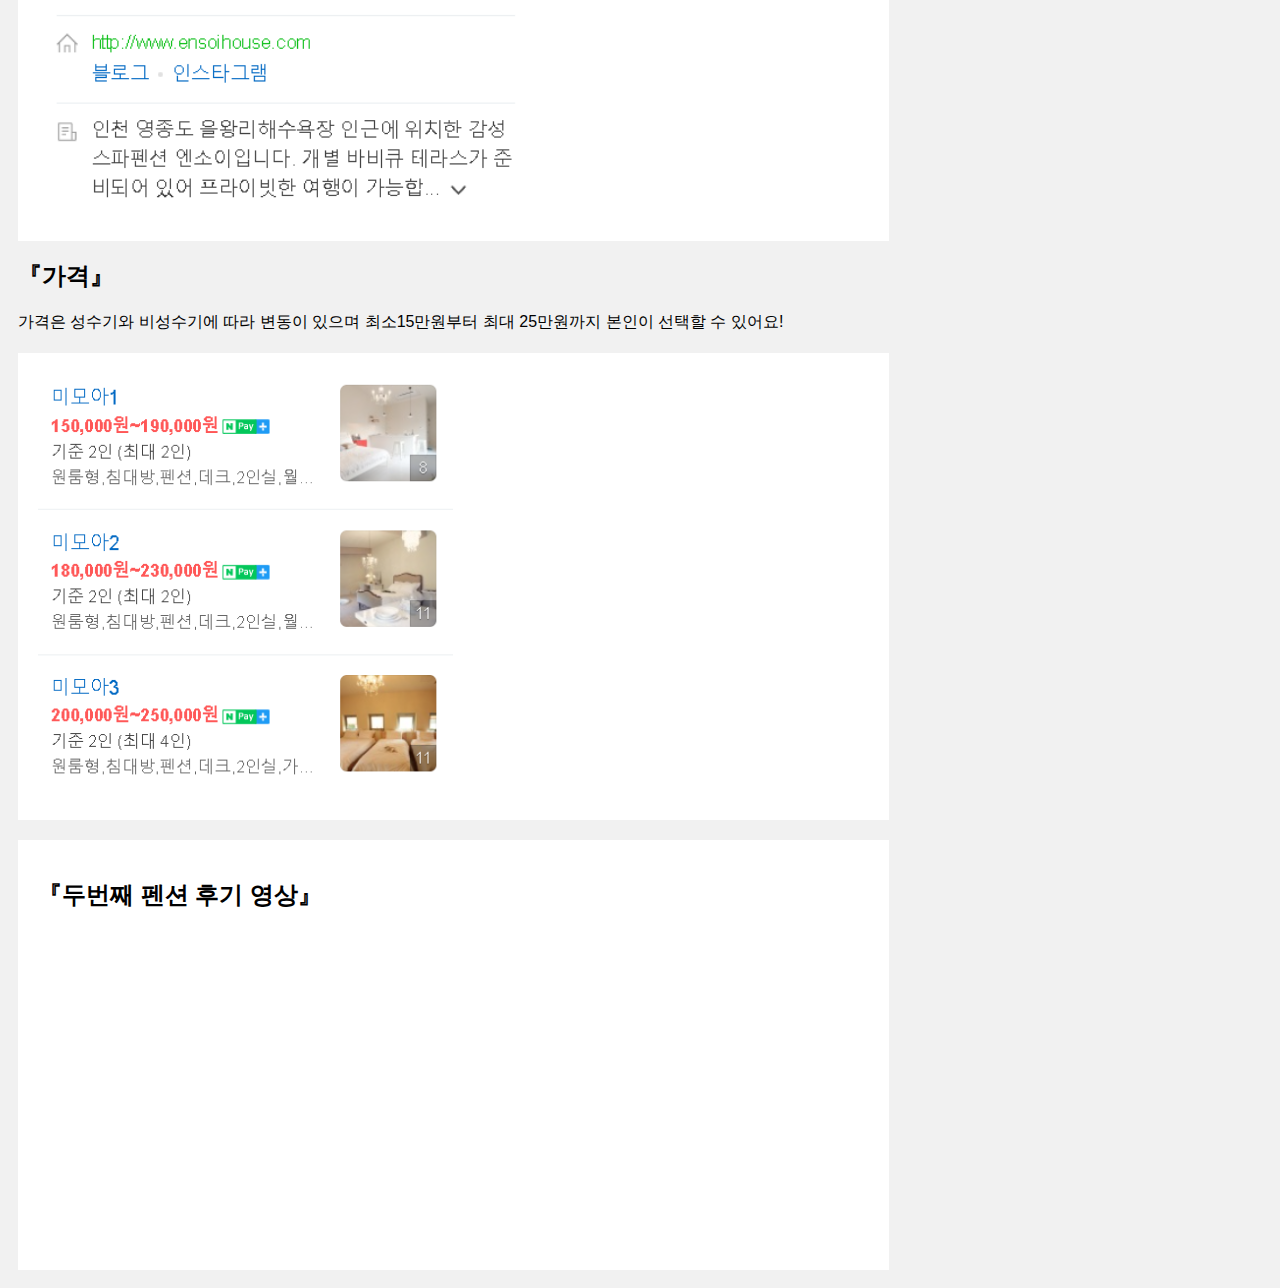
<file: html5/place1.html>
<!DOCTYPE html>
<html lang="ko">
<head>
    <meta charset="UTF-8">
    <meta name="viewport" content="width=device-width, initial-scale=1.0">
    <title>여기 여행 어때?</title>
</head>
<style>
    * {
      box-sizing: border-box;
    }
    
    body {
      font-family: Arial;
      padding: 10px;
      background: #f1f1f1;
    }
    
    /* Header/Blog Title */
    .header {
      padding: 30px;
      text-align: center;
      background: white;
    }
    
    .header h1 {
      font-size: 50px;
    }
    
    /* Style the top navigation bar */
    .topnav {
      overflow: hidden;
      background-color: rgb(29, 106, 168);
    }
    
    /* Style the topnav links */
    .topnav a {
      float: left;
      display: block;
      color: #f2f2f2;
      text-align: center;
      padding: 20px 40px;
      text-decoration: none;
    }
    
    /* Change color on hover */
    .topnav a:hover {
      background-color: #ddd;
      color: black;
    }
    
    /* Create two unequal columns that floats next to each other */
    /* Left column */
    .leftcolumn {   
      float: left;
      width: 70%;
    }
    
    /* Right column */
    .rightcolumn {
      float: right;
      width: 20%;
      background-color: #f1f1f1;
      padding-left: 20px;
    }
    
    /* Fake image */
    .fakeimg {
      background-color: #aaa;
      width: 100%;
      padding: 20px;
    }
    
    /* Add a card effect for articles */
    .card {
      background-color: white;
      padding: 20px;
      margin-top: 20px;
    }
    
    /* Clear floats after the columns */
    .row:after {
      content: "";
      display: table;
      clear: both;
    }
    
    /* Footer */
    .footer {
      padding: 20px;
      text-align: center;
      background: #ddd;
      margin-top: 20px;
    }
    
    /* Responsive layout - when the screen is less than 800px wide, make the two columns stack on top of each other instead of next to each other */
    @media screen and (max-width: 800px) {
      .leftcolumn, .rightcolumn {   
        width: 100%;
        padding: 0;
      }
    }
    
    /* Responsive layout - when the screen is less than 400px wide, make the navigation links stack on top of each other instead of next to each other */
    @media screen and (max-width: 400px) {
      .topnav a {
        float: none;
        width: 100%;
      }
    }
    </style>
    </head>
    <body>

        <div class="header">
            <h1>[첫번째 추천 숙소]</h1>
            <h2>인천</h2>
          </div>
    
    <div class="topnav">
      <a href="./index.html">홈페이지</a>
      <a href="./place1.html">추천숙소1</a>
      <a href="./place2.html">추천숙소2</a>
    </div>
    
    <div class="row">
      <div class="leftcolumn">
        <div class="card">
          <h2>첫번째 추천<br> 『풀빌라!』</h2>
          <p>코로나 시대에 프라이빗 한 공간에 머무는 것이 안심이 되는 요즘, 단독 혹은 친구, 애인과 풀장을 이용하는 풀빌라에 대한 수요도 늘어나고 있어요! 다른 투숙객들과 부딪히지 않으면서 우리끼리만의 오롯한 휴식도 즐길 수 있는데요. 특히 신선한 바람이 부는 시기에는 실내에 풀장이 있다면 더욱 좋겠죠? 첫 추천숙소에서 소개할 숙소들은 여름철과 겨울철에 알맞는 분위기와 인테리어로 한번 알려드리려고 해요!</p>
          <h2>『여름철 추천 풀빌라』</h2>
          <p>여름철에는 시원한 느낌과 깔끔한 인테리어를 통해 더욱 시원한 여름을 보낼 수 있게 하고 풀장의 크기가 큰곳으로 골라 가족, 친구, 애인과 좀 더 활발하게 놀 수 있는 환경으로 선택!</p>
          <img src="./image/여름 숙소1-1.png" style="width: 110%;height:110%;"></div>
          
          <div class="card">
          <img src="./image/여름 숙소1-2.png" style="width: 110%;height:110%;"></div>
          
          <div class="card">
          <img src="./image/여름 숙소1-3.png" style="width: 110%;height:110%;"></div>
         
          <h2>『숙소 위치』</h2>
          <p>숙소의 위치는 공기가 좋은 강화도에 위치해 있어요!</p>
          <div class="card">
          <img src="./image/여름 숙소1 위치-1.png" style="width: 60%;height:60%;"></div>
            
          <div class="card">
          <img src="./image/여름 숙소1 위치-2.png" style="width: 60%;height:60%;"></div>
          
          <h2>『가격』</h2>
          <p>가격은 성수기와 비성수기에 따라 변동이 있으며 최소9만원부터 최대 60만원까지 본인이 선택할 수 있어요!</p>
          <div class="card">
          <img src="./image/여름 숙소1 가격.png" style="width: 50%;height:50%;"></div>
          

          <h2>『겨울철 추천 풀빌라』</h2>
          <p>겨울철에는 따뜻한 실내 분위기 인테리어와 따뜻한 스파를 통해 같이 여행온 지인과 함께 피로를 녹이며 힐링!</p>
          <div class="card">
          <img src="./image/겨울 숙소1-1.png" style="width: 110%;height:110%;"></div>
          
          <div class="card">
          <img src="./image/겨울 숙소1-2.png" style="width: 110%;height:110%;"></div>
          
          <div class="card">
          <img src="./image/겨울 숙소1-3.png" style="width: 110%;height:110%;"></div>

          <h2>『숙소 위치』</h2>
          <p>숙소의 위치는 바다가 보이는 을왕리에 있어요!</p>
          <div class="card">
          <img src="./image/겨울 숙소1 위치-1.png" style="width: 60%;height:60%;"></div>
            
          <div class="card">
          <img src="./image/겨울 숙소1 위치-2.png" style="width: 60%;height:60%;"></div>

          <h2>『가격』</h2>
          <p>가격은 성수기와 비성수기에 따라 변동이 있으며 최소15만원부터 최대 25만원까지 본인이 선택할 수 있어요!</p>
          <div class="card">
          <img src="./image/겨울 숙소1 가격.png" style="width: 50%;height:50%;"></div>
          
          <div class="card">
            <h2>『두번째 펜션 후기 영상』</h2>
            <iframe width="560" height="315" src="https://www.youtube.com/embed/a9ORZQ0kiXM" title="YouTube video player" frameborder="0" allow="accelerometer; autoplay; clipboard-write; encrypted-media; gyroscope; picture-in-picture" allowfullscreen></iframe>
            </div>
        </div>
      </div>
    </div>
    
    
    </body>
    </html>
    
<body>

</body>
</html>
</file>
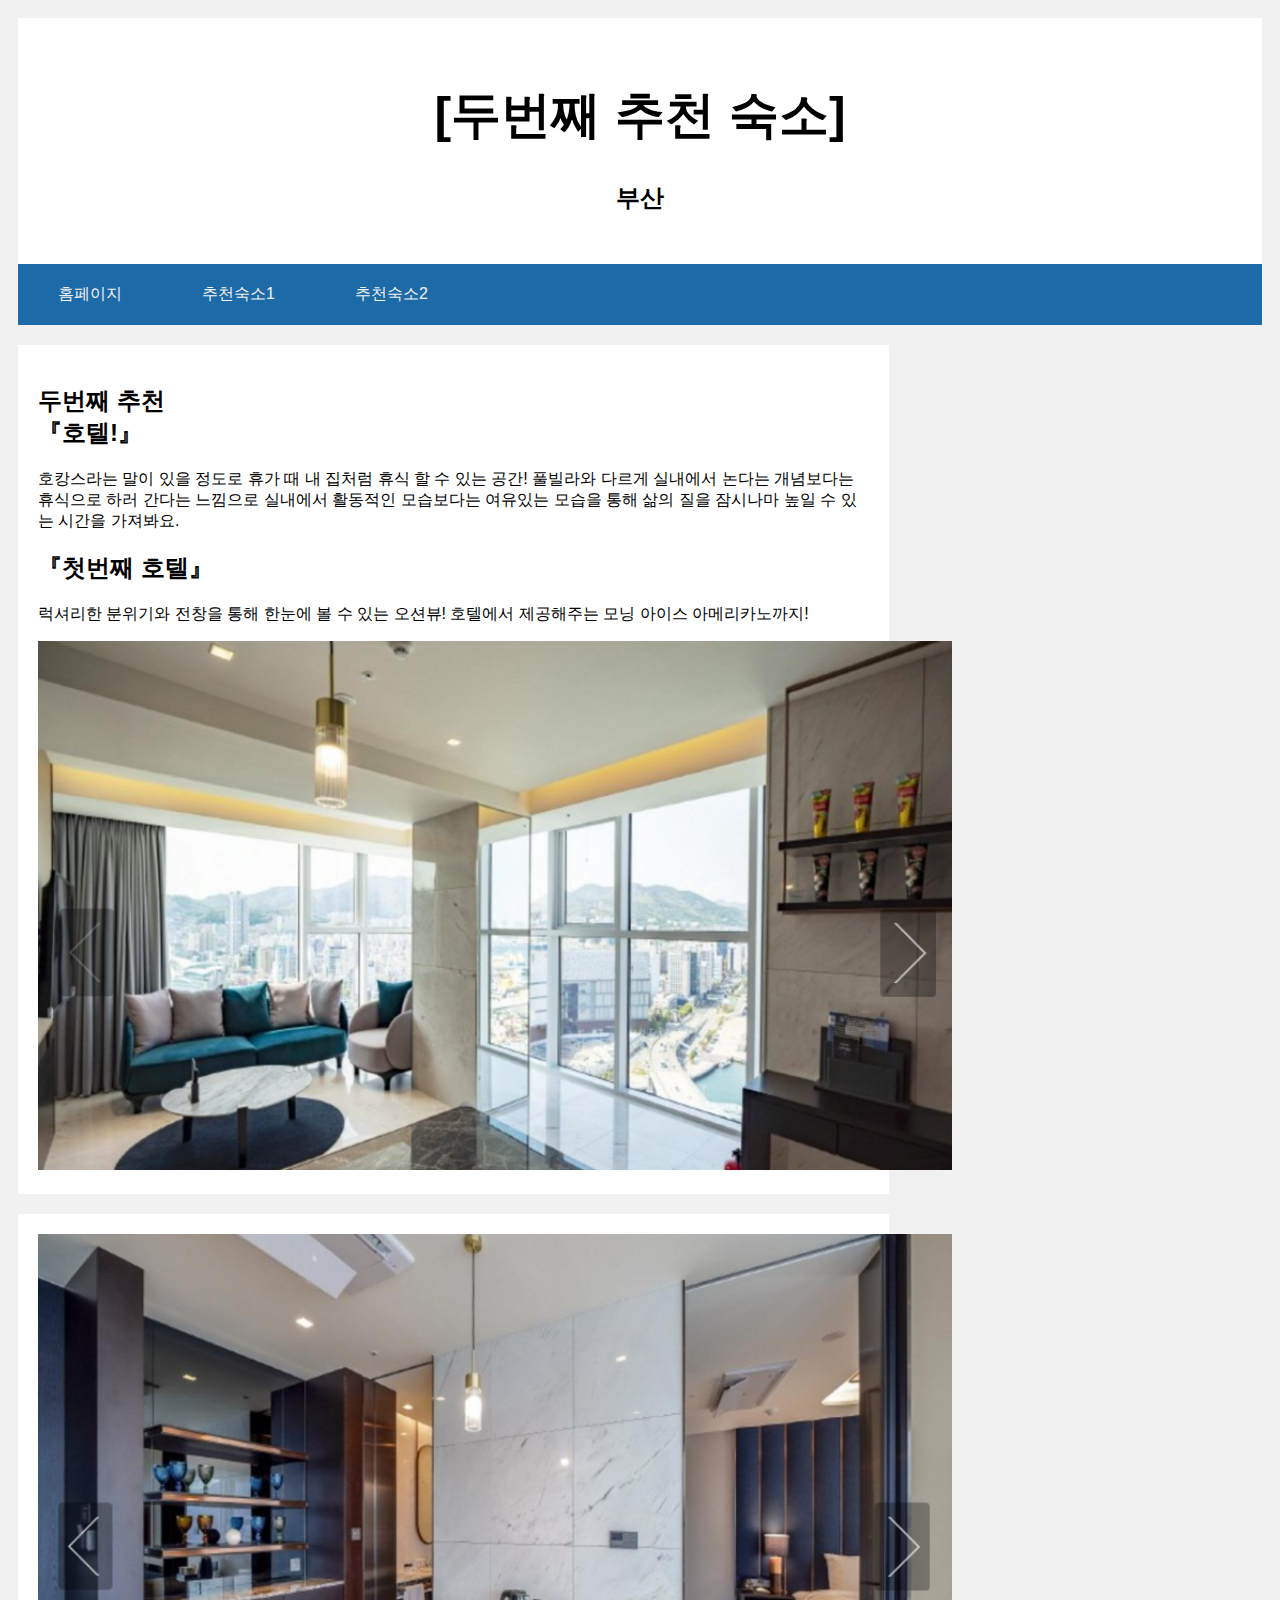
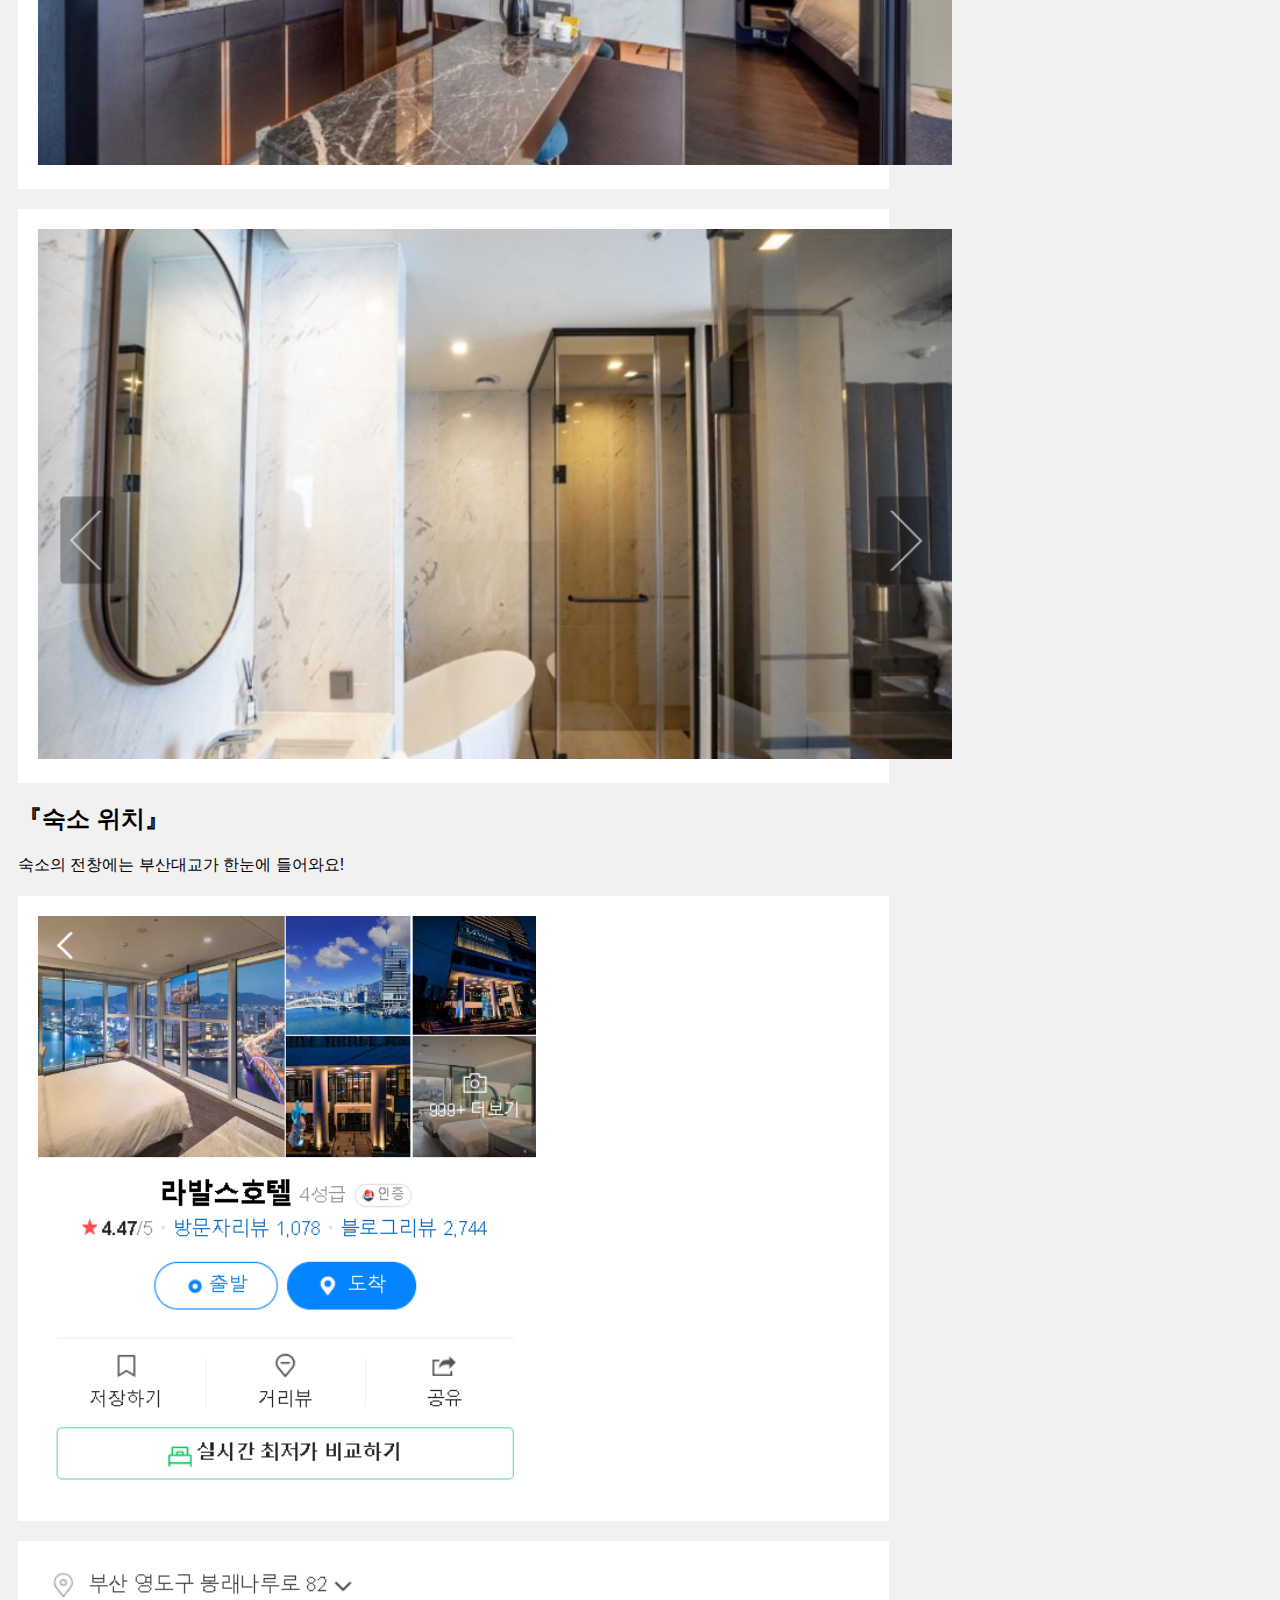
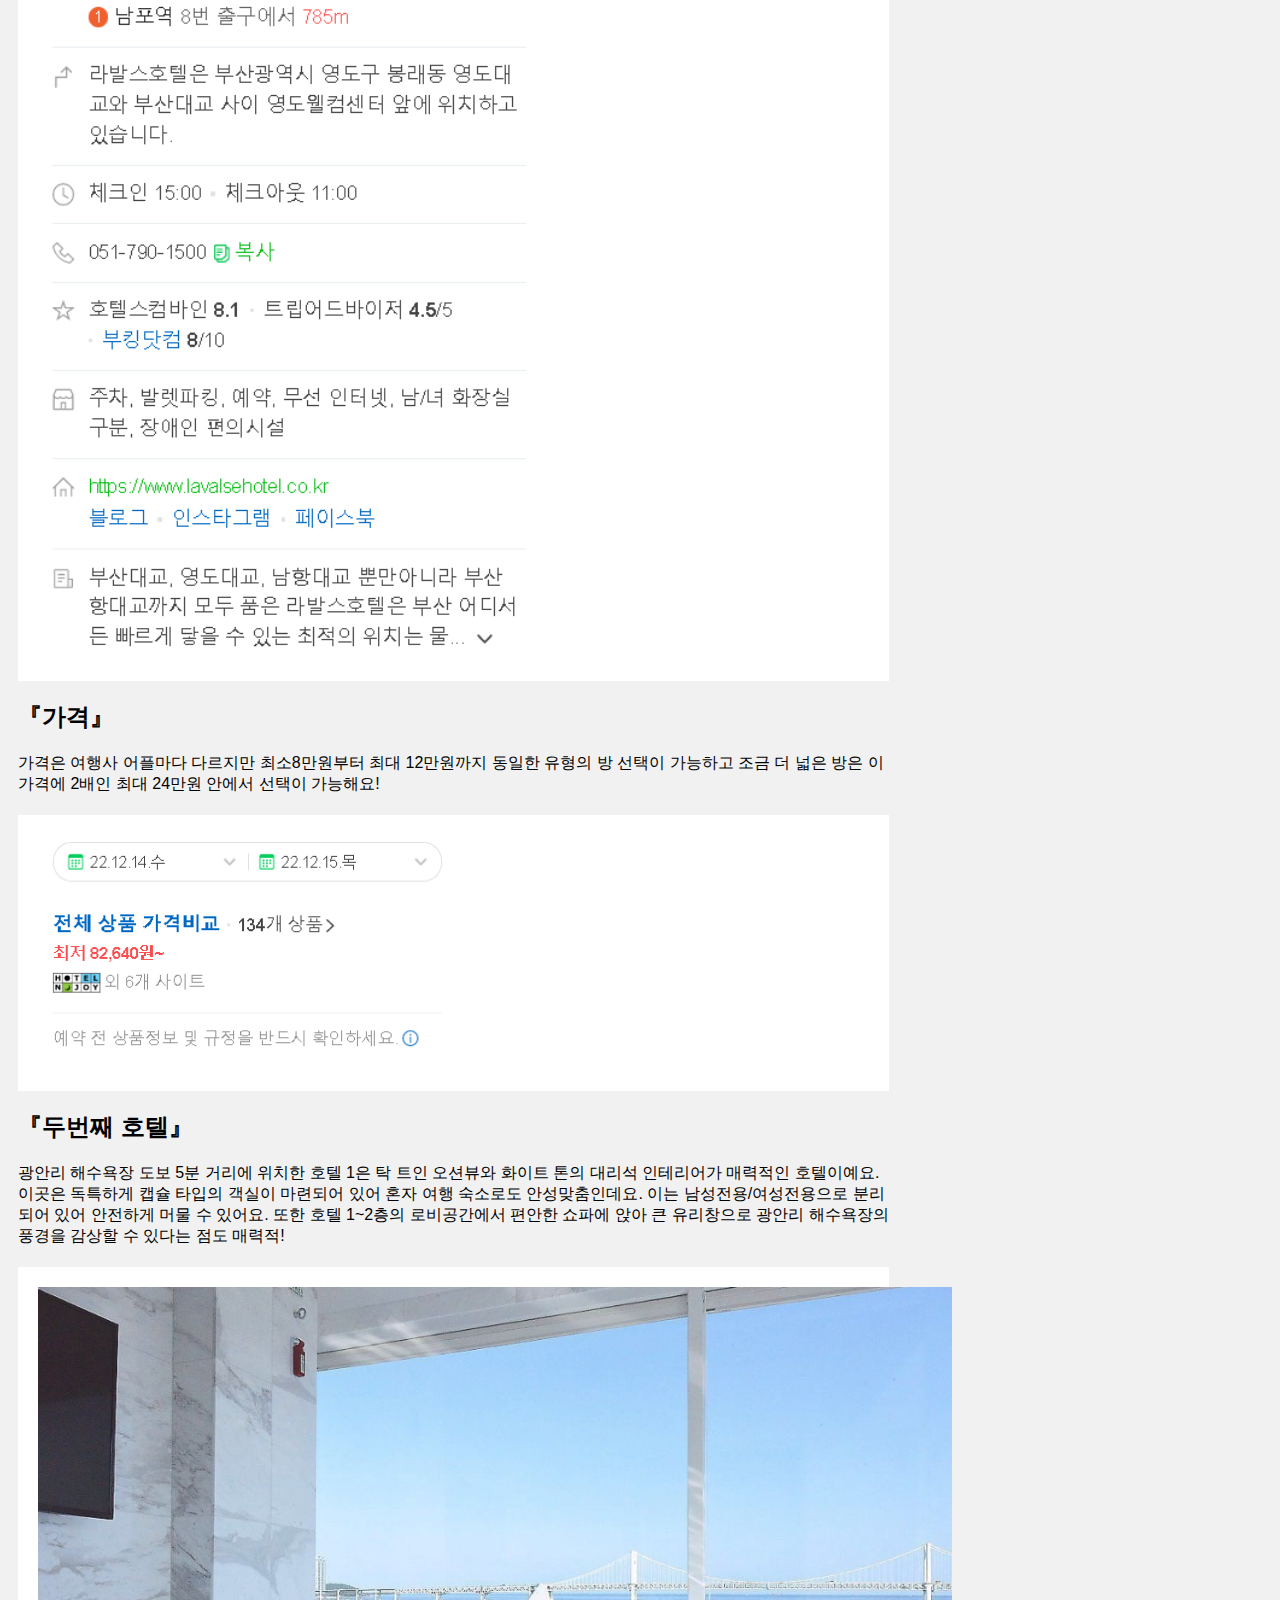
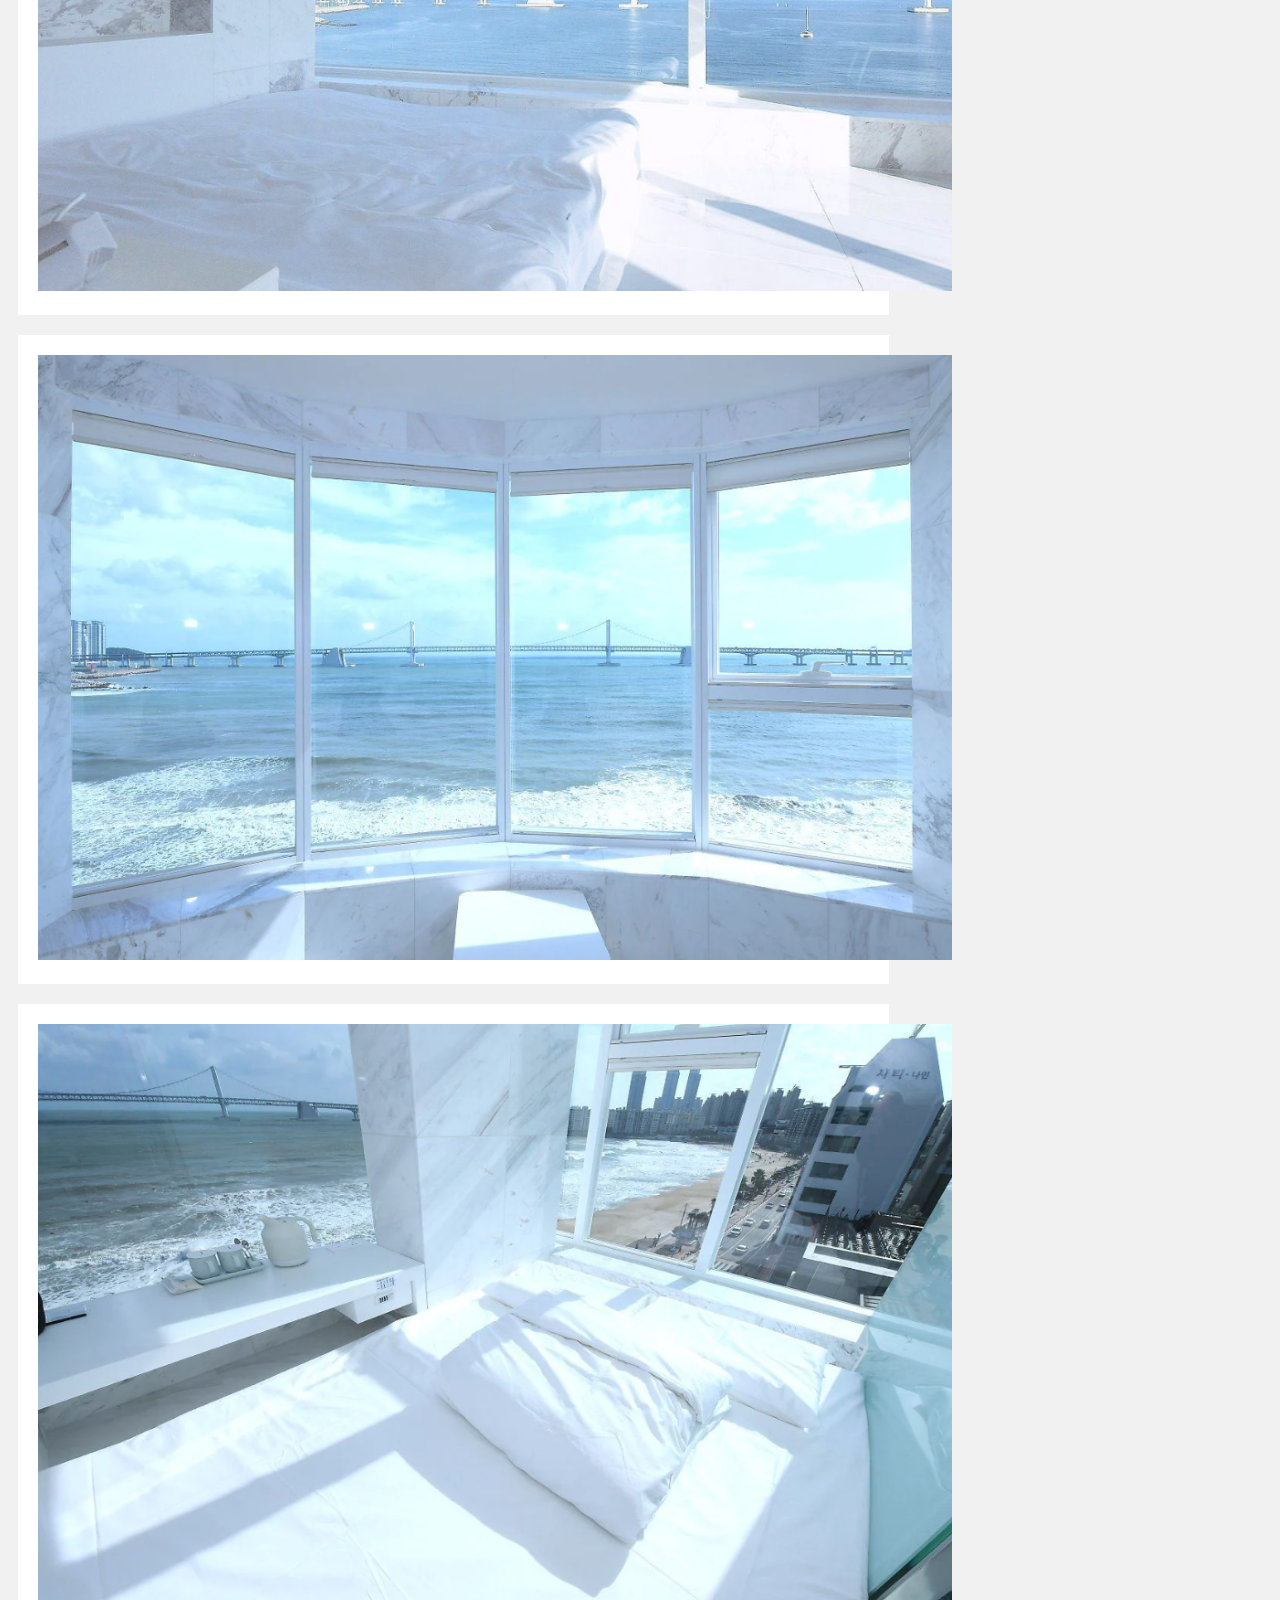
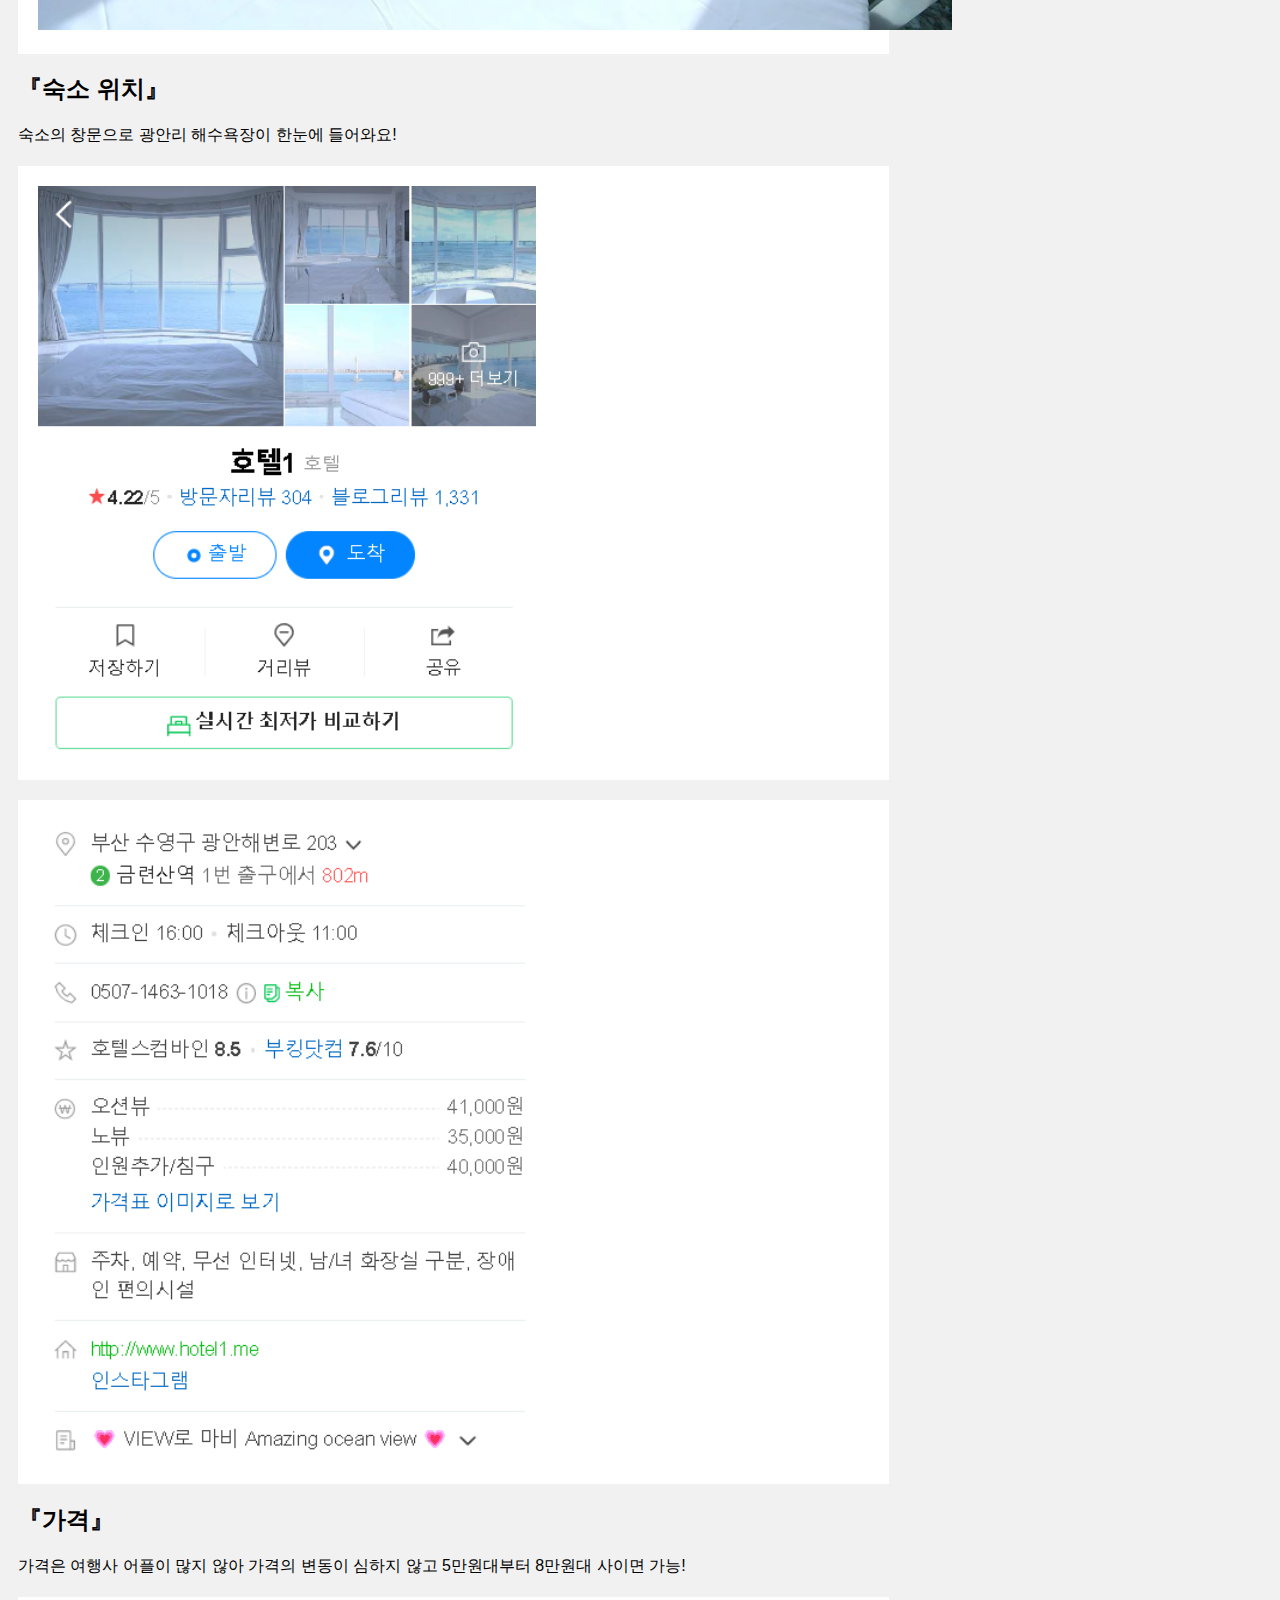
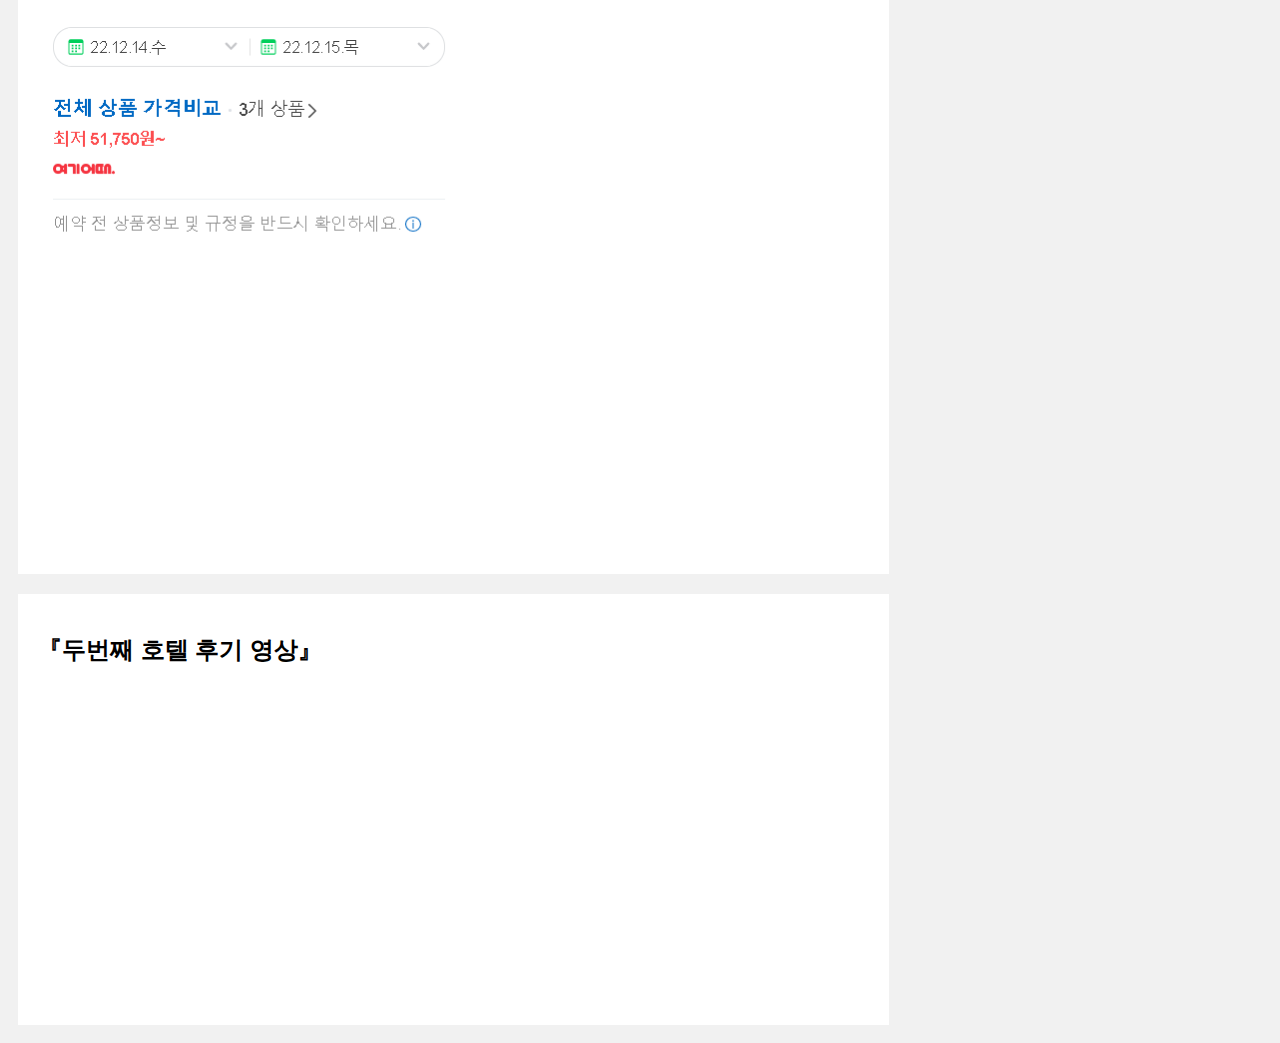
<file: html5/place2.html>
<!DOCTYPE html>
<html lang="ko">
<head>
    <meta charset="UTF-8">
    <meta name="viewport" content="width=device-width, initial-scale=1.0">
    <title>여기 여행 어때?</title>
</head>
<style>
    * {
      box-sizing: border-box;
    }
    
    body {
      font-family: Arial;
      padding: 10px;
      background: #f1f1f1;
    }
    
    /* Header/Blog Title */
    .header {
      padding: 30px;
      text-align: center;
      background: white;
    }
    
    .header h1 {
      font-size: 50px;
    }
    
    /* Style the top navigation bar */
    .topnav {
      overflow: hidden;
      background-color: rgb(29, 106, 168);
    }
    
    /* Style the topnav links */
    .topnav a {
      float: left;
      display: block;
      color: #f2f2f2;
      text-align: center;
      padding: 20px 40px;
      text-decoration: none;
    }
    
    /* Change color on hover */
    .topnav a:hover {
      background-color: #ddd;
      color: black;
    }
    
    /* Create two unequal columns that floats next to each other */
    /* Left column */
    .leftcolumn {   
      float: left;
      width: 70%;
    }
    
    /* Right column */
    .rightcolumn {
      float: right;
      width: 20%;
      background-color: #f1f1f1;
      padding-left: 20px;
    }
    
    /* Fake image */
    .fakeimg {
      background-color: #aaa;
      width: 100%;
      padding: 20px;
    }
    
    /* Add a card effect for articles */
    .card {
      background-color: white;
      padding: 20px;
      margin-top: 20px;
    }
    
    /* Clear floats after the columns */
    .row:after {
      content: "";
      display: table;
      clear: both;
    }
    
    /* Footer */
    .footer {
      padding: 20px;
      text-align: center;
      background: #ddd;
      margin-top: 20px;
    }
    
    /* Responsive layout - when the screen is less than 800px wide, make the two columns stack on top of each other instead of next to each other */
    @media screen and (max-width: 800px) {
      .leftcolumn, .rightcolumn {   
        width: 100%;
        padding: 0;
      }
    }
    
    /* Responsive layout - when the screen is less than 400px wide, make the navigation links stack on top of each other instead of next to each other */
    @media screen and (max-width: 400px) {
      .topnav a {
        float: none;
        width: 100%;
      }
    }
    </style>
    </head>
    <body>

        <div class="header">
            <h1>[두번째 추천 숙소]</h1>
            <h2>부산</h2>
          </div>
    
    <div class="topnav">
      <a href="./index.html">홈페이지</a>
      <a href="./place1.html">추천숙소1</a>
      <a href="./place2.html">추천숙소2</a>
    </div>
    
    <div class="row">
      <div class="leftcolumn">
        <div class="card">
          <h2>두번째 추천<br> 『호텔!』</h2>
          <p>호캉스라는 말이 있을 정도로 휴가 때 내 집처럼 휴식 할 수 있는 공간! 풀빌라와 다르게 실내에서 논다는 개념보다는 휴식으로 하러 간다는 느낌으로 실내에서 활동적인 모습보다는 여유있는 모습을 통해 삶의 질을 잠시나마 높일 수 있는 시간을 가져봐요.</p>
          <h2>『첫번째 호텔』</h2>
          <p>럭셔리한 분위기와 전창을 통해 한눈에 볼 수 있는 오션뷰! 호텔에서 제공해주는 모닝 아이스 아메리카노까지!</p>
          <img src="./image/호텔1-1.png" style="width: 110%;height:110%;"></div>
          
          <div class="card">
          <img src="./image/호텔1-2.png" style="width: 110%;height:110%;"></div>
          
          <div class="card">
          <img src="./image/호텔1-3.png" style="width: 110%;height:110%;"></div>
         
          <h2>『숙소 위치』</h2>
          <p>숙소의 전창에는 부산대교가 한눈에 들어와요!</p>
          <div class="card">
          <img src="./image/호텔1 위치-1.png" style="width: 60%;height:60%;"></div>
            
          <div class="card">
          <img src="./image/호텔1 위치-2.png" style="width: 60%;height:60%;"></div>
          
          <h2>『가격』</h2>
          <p>가격은 여행사 어플마다 다르지만 최소8만원부터 최대 12만원까지 동일한 유형의 방 선택이 가능하고 조금 더 넓은 방은 이 가격에 2배인 최대 24만원 안에서 선택이 가능해요!</p>
          <div class="card">
          <img src="./image/호텔1 가격.png" style="width: 50%;height:50%;"></div>
          

          <h2>『두번째 호텔』</h2>
          <p>광안리 해수욕장 도보 5분 거리에 위치한 호텔 1은 탁 트인 오션뷰와 화이트 톤의 대리석 인테리어가 매력적인 호텔이예요. 이곳은 독특하게 캡슐 타입의 객실이 마련되어 있어 혼자 여행 숙소로도 안성맞춤인데요. 이는 남성전용/여성전용으로 분리되어 있어 안전하게 머물 수 있어요. 또한 호텔 1~2층의 로비공간에서 편안한 쇼파에 앉아 큰 유리창으로 광안리 해수욕장의 풍경을 감상할 수 있다는 점도 매력적!</p>
          <div class="card">
          <img src="./image/호텔2-1.png" style="width: 110%;height:110%;"></div>
          
          <div class="card">
          <img src="./image/호텔2-2.png" style="width: 110%;height:110%;"></div>
          
          <div class="card">
          <img src="./image/호텔2-3.png" style="width: 110%;height:110%;"></div>

          <h2>『숙소 위치』</h2>
          <p>숙소의 창문으로 광안리 해수욕장이 한눈에 들어와요!</p>
          <div class="card">
          <img src="./image/호텔2 위치-1.png" style="width: 60%;height:60%;"></div>
            
          <div class="card">
          <img src="./image/호텔2 위치-2.png" style="width: 60%;height:60%;"></div>

          <h2>『가격』</h2>
          <p>가격은 여행사 어플이 많지 않아 가격의 변동이 심하지 않고 5만원대부터 8만원대 사이면 가능!</p>
          <div class="card">
          <img src="./image/호텔2 가격.png" style="width: 50%;height:50%;"></div>
          
          <div class="card">
            <h2>『두번째 호텔 후기 영상』</h2>
            <iframe width="560" height="315" src="https://www.youtube.com/embed/nJv226M9-G0" title="YouTube video player" frameborder="0" allow="accelerometer; autoplay; clipboard-write; encrypted-media; gyroscope; picture-in-picture" allowfullscreen></iframe>
          </div>
        </div>
      </div>
    </div>
    
    
    </body>
    </html>
    
<body>

</body>
</html>
</file>
